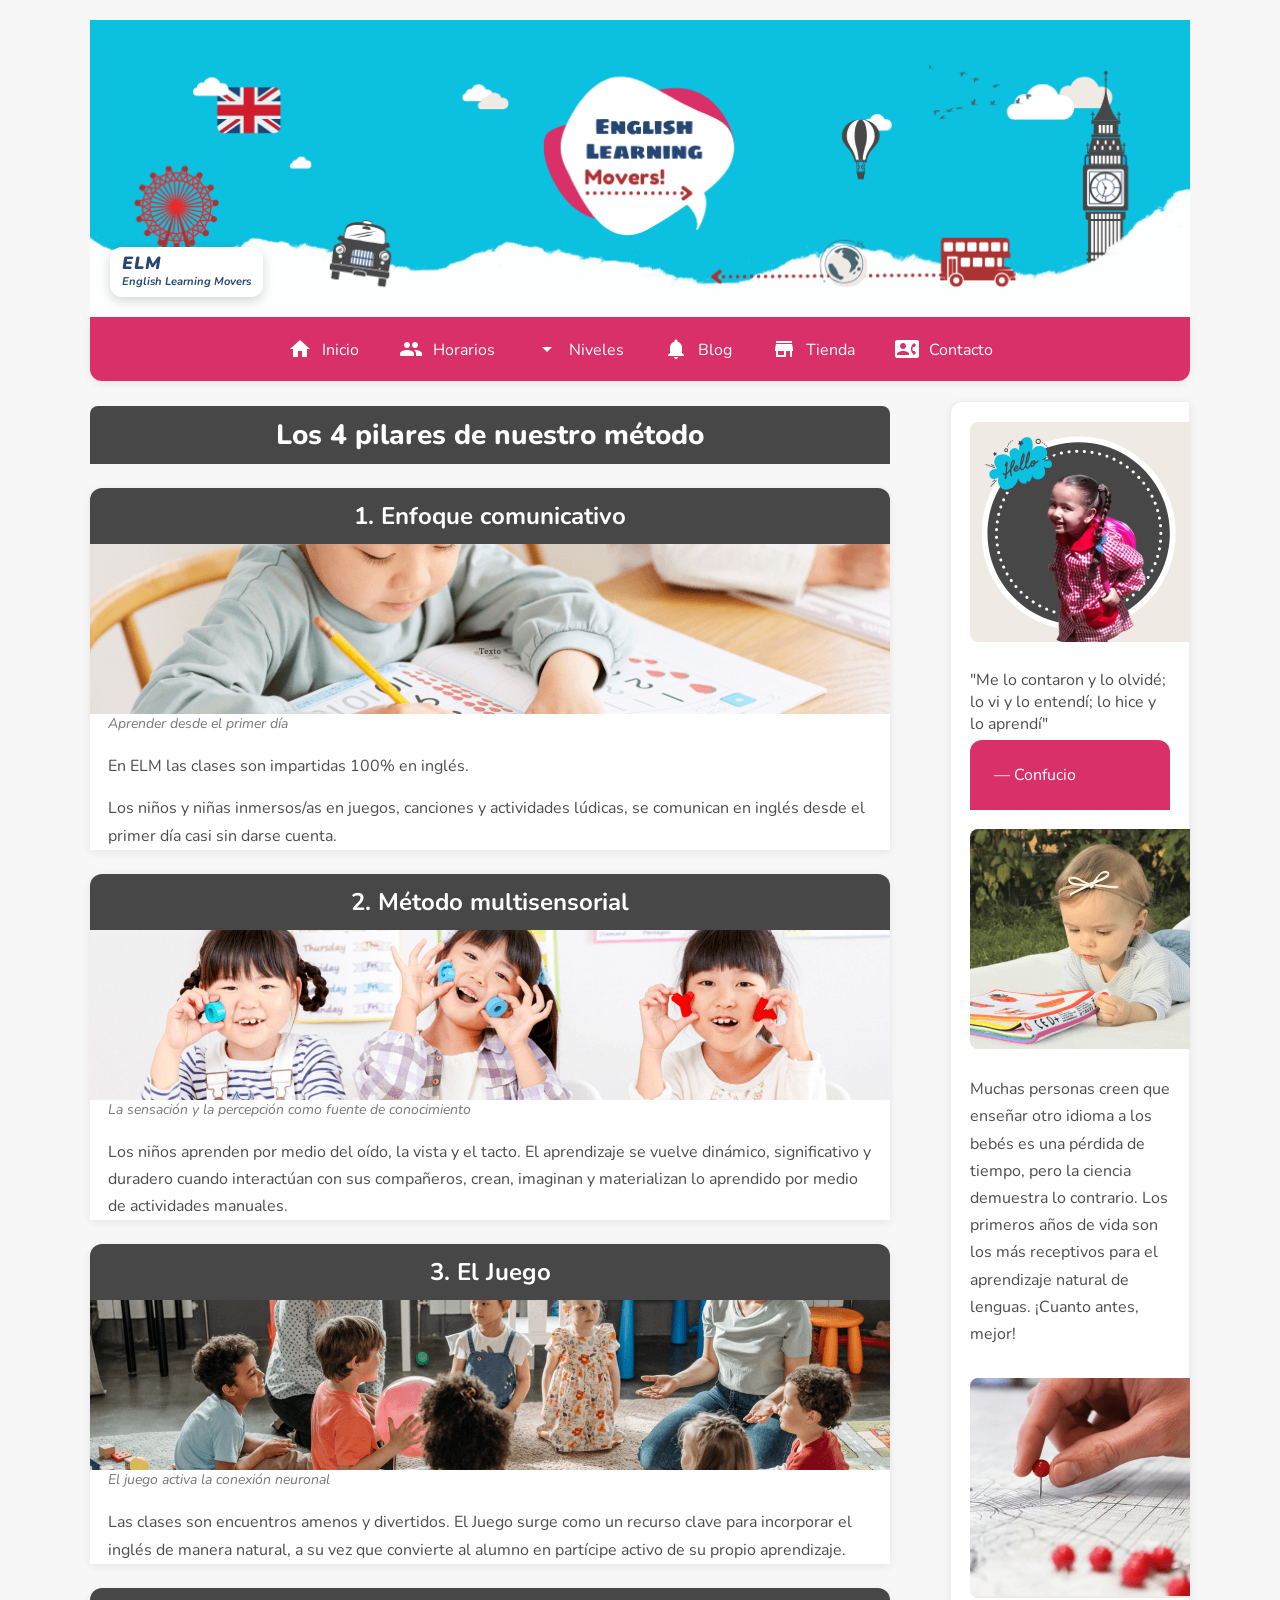
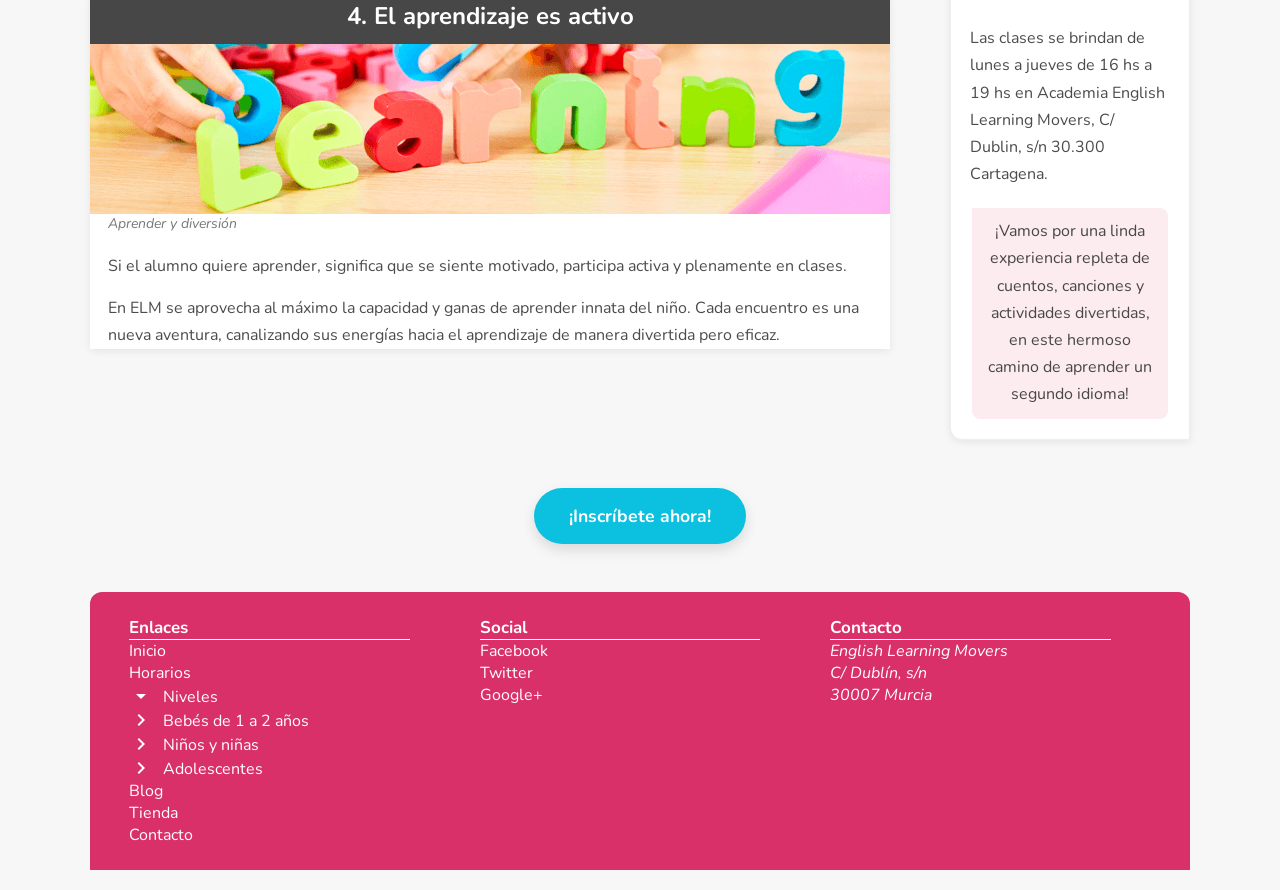
<file: index.html>
<!DOCTYPE html>
<html lang="es">

<head>
    <title>English Learning Movers</title>
    <meta name="viewport"
        content="width=device-width, user-scalable=no, initial-scale=1.0, maximum-scale=1.0, minimum-scale=1.0">
    <meta charset="UTF-8">
    <meta name="description" content="Academia de inglés ELM">
    <meta name="keywords"
        content="Academia de inglés Cartagena, inglés para bebés y niños, método natural de aprendizaje del inglés">
    <link rel="preconnect" href="https://fonts.googleapis.com">
    <link rel="preconnect" href="https://fonts.gstatic.com" crossorigin>
    <link href="https://fonts.googleapis.com/css2?family=Nunito:ital,wght@0,200..1000;1,200..1000&display=swap"
        rel="stylesheet">
    <link href="https://fonts.googleapis.com/icon?family=Material+Icons" rel="stylesheet">
    <link rel="stylesheet" type="text/css" href="styles/styles.css">
    <script src="script/script.js"></script>
</head>

<body>
    <div id="contenedor">
        <header>
            <figure class="banner">
                <img src="images/banner-inicio.png" alt="Banner de English Learning Movers">
                <figcaption class="superpuesto-esquina">
                    <a href="index.html" class="logo-elm">
                        <span class="logo-iniciales">ELM</span>
                        <span class="logo-nombre">English Learning Movers</span>
                    </a>
                </figcaption>
            </figure>

            <div class="menu_bar">
                <a href="#" class="bt-menu"><i class="material-icons">menu</i></a>
            </div>
            <nav>
                <ul>
                    <li><a href="index.html"><i class="material-icons">home</i>Inicio</a></li>
                    <li><a href="horarios.html"><i class="material-icons">group</i>Horarios</a></li>
                    <li class="submenu">
                        <span class="nivel-desplegable"><i class="material-icons">arrow_drop_down</i>Niveles</span>
                        <ul class="children">
                            <li><a href="bebes-de-1-2-anos.html"><i class="material-icons">navigate_next</i>Bebés</a>
                            </li>
                            <li><a href="ninos-ninas.html"><i class="material-icons">navigate_next</i>Niños</a></li>

                            <li><a href="adolescentes.html"><i class="material-icons">navigate_next</i>Adolescentes</a>
                            </li>
                        </ul>
                    </li>
                    <li><a href="blog.html"><i class="material-icons">notifications</i>Blog</a></li>
                    <li><a href="tienda.html"><i class="material-icons">store</i>Tienda</a></li>
                    <li><a href="contacto.html"><i class="material-icons">contact_phone</i>Contacto</a></li>
                </ul>
            </nav>
        </header>

        <main class="layout-flex">
            <div class="layout-columnas">
                <section>
                    <article>
                        <header>
                            <h1>Los 4 pilares de nuestro método</h1>

                        </header>
                    </article>

                    <article class="pillar-card">
                        <header>
                            <h2>1. Enfoque comunicativo</h2>
                        </header>
                        <figure>
                            <img src="images/enfoque-comunicativo.png"
                                alt="Niños aprendiendo inglés mediante actividades comunicativas">
                            <figcaption>
                                Aprender desde el primer día
                            </figcaption>
                        </figure>
                        <p>En ELM las clases son impartidas 100% en inglés.
                        </p>
                        <p>Los niños y niñas inmersos/as en juegos, canciones y actividades lúdicas, se comunican en
                            inglés
                            desde el primer día casi sin darse cuenta.</p>
                    </article>
                    <article class="pillar-card">
                        <header>
                            <h2>2. Método multisensorial</h2>
                        </header>
                        <figure>
                            <img src="images/aprendizaje-multisensorial.png"
                                alt="Niños aprendiendo mediante la experiencia y el juego">
                            <figcaption>
                                La sensación y la percepción como fuente de conocimiento
                            </figcaption>
                        </figure>
                        <p>Los niños aprenden por medio del oído, la vista y el tacto. El aprendizaje se vuelve
                            dinámico,
                            significativo y duradero cuando interactúan con sus compañeros, crean, imaginan y
                            materializan
                            lo
                            aprendido por medio de actividades manuales.</p>

                    </article>
                    <article class="pillar-card">
                        <header>
                            <h2>3. El Juego</h2>
                        </header>
                        <figure>
                            <img src="images/juego-en-el-aprendizaje.png"
                                alt="Niños aprendiendo inglés mediante el juego simbólico">
                            <figcaption>
                                El juego activa la conexión neuronal
                            </figcaption>
                        </figure>
                        <p>Las clases son encuentros amenos y divertidos. El Juego surge como un recurso clave para
                            incorporar
                            el inglés de manera natural, a su vez que convierte al alumno en partícipe activo de su
                            propio
                            aprendizaje.</p>

                    </article>
                    <article class="pillar-card">
                        <header>
                            <h2>4. El aprendizaje es activo</h2>
                        </header>
                        <figure>
                            <img src="images/aprendizaje-activo.png">
                            <figcaption>

                                Aprender y diversión
                            </figcaption>
                        </figure>
                        <p> Si el alumno quiere aprender, significa que se siente motivado, participa activa y
                            plenamente en
                            clases.</p>
                        <p> En ELM se aprovecha al máximo la capacidad y ganas de aprender innata del niño. Cada
                            encuentro
                            es
                            una nueva aventura, canalizando sus energías hacia el aprendizaje de manera divertida pero
                            eficaz.
                        </p>


                    </article>
                </section>

                <aside>
                    <figure>
                        <img src="images/nena-aside.png">
                    </figure>
                    <blockquote>
                        "Me lo contaron y lo olvidé; lo vi y lo entendí; lo hice y lo aprendí"<footer>— Confucio
                        </footer>
                    </blockquote>


                    <figure>
                        <img src="images/bebe-aside.png">
                    </figure>
                    <div>
                        <p class="asideizquierda">
                            Muchas personas creen que enseñar otro idioma a los bebés es una pérdida de tiempo, pero la
                            ciencia
                            demuestra lo contrario. Los primeros años de vida son los más receptivos para el aprendizaje
                            natural
                            de
                            lenguas. ¡Cuanto antes, mejor!
                        </p>
                    </div>
                    <figure>
                        <img src="images/ubicacion-academia-cartagena.png">
                    </figure>
                    <p> Las clases se brindan de lunes a jueves de 16 hs a 19 hs en Academia English Learning Movers, C/
                        Dublin, s/n 30.300 Cartagena. </p>


                    <header>
                        <p> ¡Vamos por una linda experiencia repleta de cuentos, canciones y actividades divertidas, en
                            este
                            hermoso
                            camino de aprender un segundo idioma! </p>
                    </header>
                </aside>
            </div>
            <div class="cta-container">
                <a href="./contacto.html" class="boton-cta">¡Inscríbete ahora!</a>
            </div>

        </main>
        <footer>
            <div>
                <h2>Enlaces</h2>
                <ul>
                    <li><a href="index.html">Inicio</a></li>
                    <li><a href="horarios.html">Horarios</a></li>
                    <li class="submenu">
                        <span class="nivel-desplegable-footer"><i
                                class="material-icons">arrow_drop_down</i>Niveles</span>
                        <ul class="children">
                            <li><a href="bebes-de-1-2-anos.html"><i class="material-icons">navigate_next</i>Bebés de 1 a
                                    2 años</a></li>
                            <li><a href="ninos-ninas.html"><i class="material-icons">navigate_next</i>Niños y niñas</a>
                            </li>
                            <li><a href="adolescentes.html"><i class="material-icons">navigate_next</i>Adolescentes</a>
                            </li>
                        </ul>
                    </li>
                    <li><a href="blog.html">Blog</a></li>
                    <li><a href="tienda.html">Tienda</a></li>
                    <li><a href="contacto.html">Contacto</a></li>

                </ul>
            </div>
            <div>
                <h2>Social</h2>
                <ul>
                    <li><a href="#">Facebook</a></li>
                    <li><a href="#">Twitter</a></li>
                    <li><a href="#">Google+</a></li>
                </ul>
            </div>
            <div>
                <h2>Contacto</h2>
                <address>
                    English Learning Movers<br>
                    C/ Dublín, s/n<br>
                    30007 Murcia
                </address>
            </div>
        </footer>
    </div>
</body>

</html>
</file>
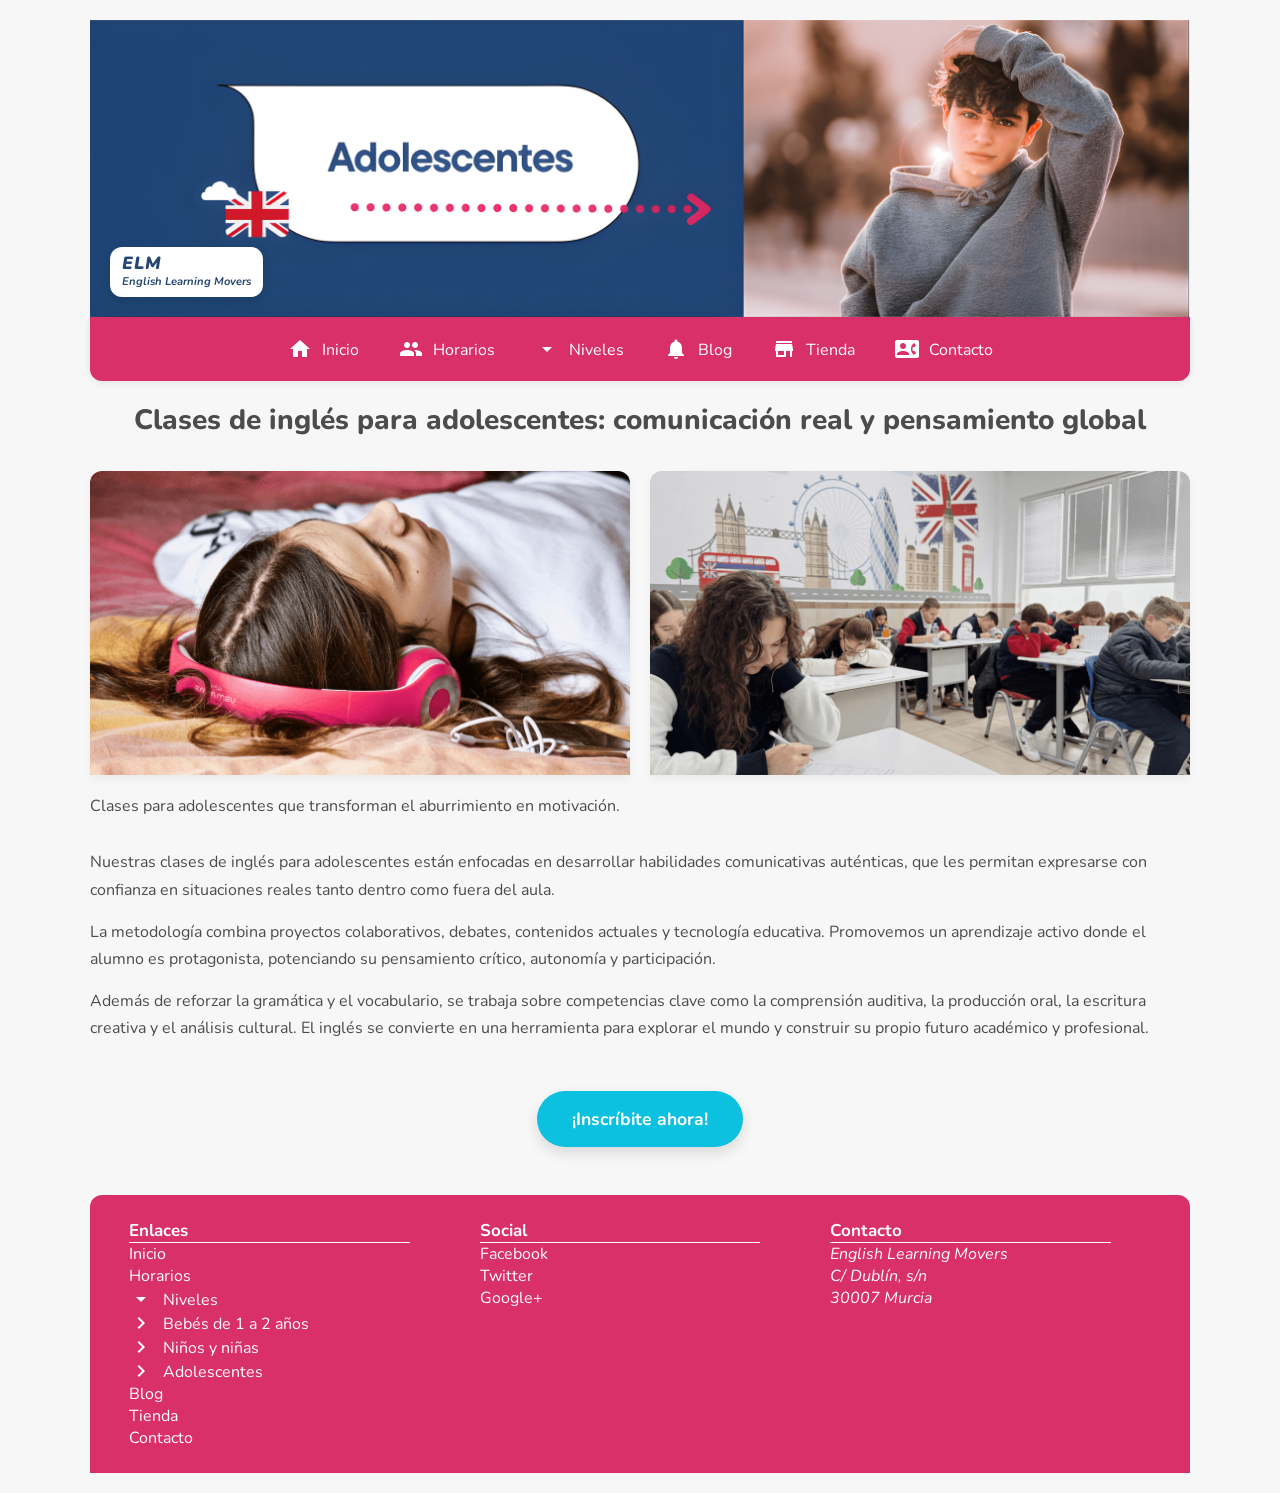
<file: adolescentes.html>
<!DOCTYPE html>
<html lang="es">

<head>
    <title>Inglés para adolescentes de 12 y 13 años</title>
    <meta name="viewport"
        content="width=device-width, user-scalable=no, initial-scale=1.0, maximum-scale=1.0, minimum-scale=1.0">
    <meta charset="UTF-8" />
    <meta name="viewport"
        content="width=device-width, user-scalable=no, initial-scale=1.0, maximum-scale=1.0, minimum-scale=1.0">
    <meta name="description" content="Clases de inglés para adolescentes de 12 y 13 años">
    <meta name="keywords"
        content="método para aprender inglés para adolescentes, método revolucionario, natural y divertido">

    <link rel="preconnect" href="https://fonts.googleapis.com">
    <link rel="preconnect" href="https://fonts.gstatic.com" crossorigin>
    <link href="https://fonts.googleapis.com/css2?family=Nunito:ital,wght@0,200..1000;1,200..1000&display=swap"
        rel="stylesheet">
    <link href="https://fonts.googleapis.com/icon?family=Material+Icons" rel="stylesheet">
    <link rel="stylesheet" type="text/css" href="styles/styles.css">
    <script src="script/script.js"></script>
</head>

<body>
    <div id="contenedor">
        <!--div id=contenedor. Caja para encerrar todo el cuerpo de la pagina y que quede centrado en la pantalla del navegador. Hay que cerrarlo antes de cerrar la etiqueta body-->
        <header>
            <figure class="banner">
                <img src="images/banner-adolescentes.svg">
                <figcaption class="superpuesto-esquina">
                    <a href="index.html" class="logo-elm">
                        <span class="logo-iniciales">ELM</span>
                        <span class="logo-nombre">English Learning Movers</span>
                    </a>
                </figcaption>
            </figure>
            <div class="menu_bar">
                <a href="#" class="bt-menu"><i class="material-icons">menu</i></a>
            </div>
            <nav>
                <ul>
                    <li><a href="index.html"><i class="material-icons">home</i>Inicio</a></li>
                    <li><a href="horarios.html"><i class="material-icons">group</i>Horarios</a></li>
                    <li class="submenu">
                        <a href="niveles.html"><i class="material-icons">arrow_drop_down</i>Niveles</a>
                        <ul class="children">
                            <li><a href="bebes-de-1-2-anos.html"><i class="material-icons">navigate_next</i>Bebés de 1 a
                                    2 años </a></li>
                            <li><a href="ninos-ninas.html"><i class="material-icons">navigate_next</i>Niños y niñas </a>
                            </li>
                            <li><a href="adolescentes.html"><i class="material-icons">navigate_next</i>Adolescentes </a>
                            </li>
                        </ul>
                    </li>
                    <li><a href="blog.html"><i class="material-icons">notifications</i>Blog</a></li>
                    <li><a href="tienda.html"><i class="material-icons">store</i>Tienda</a></li>
                    <li><a href="contacto.html"><i class="material-icons">contact_phone</i>Contacto</a></li>
                </ul>
            </nav>
        </header>
        <main>
            <section class="descripcion">
                <h1>Clases de inglés para adolescentes: comunicación real y pensamiento global</h1>

                <div class="galeria">
                    <img src="images/pagina-adolescentes/adolescente1.png"
                        alt="niña estudiando en academia English Learning Movers">
                    <img src="images/pagina-adolescentes/adolescente 2.png"
                        alt="niños divertidos en academia English Learning Movers">
                    <figcaption>Clases para adolescentes que transforman el aburrimiento en motivación.</figcaption>
                    </figure>
                </div>

                <p>
                    Nuestras clases de inglés para adolescentes están enfocadas en desarrollar habilidades
                    comunicativas
                    auténticas, que les permitan expresarse con confianza en situaciones reales tanto dentro como
                    fuera del
                    aula.
                </p>
                <p>
                    La metodología combina proyectos colaborativos, debates, contenidos actuales y tecnología
                    educativa.
                    Promovemos un aprendizaje activo donde el alumno es protagonista, potenciando su pensamiento
                    crítico,
                    autonomía y participación.
                </p>
                <p>
                    Además de reforzar la gramática y el vocabulario, se trabaja sobre competencias clave como la
                    comprensión auditiva, la producción oral, la escritura creativa y el análisis cultural. El
                    inglés se
                    convierte en una herramienta para explorar el mundo y construir su propio futuro académico y
                    profesional.
                </p>
            </section>
            <div class="cta-container">
                <a href="./contacto.html" class="boton-cta">¡Inscríbite ahora!</a>
            </div>
        </main>


        <footer>
            <div>
                <h2>Enlaces</h2>
                <ul>
                    <li><a href="index.html">Inicio</a></li>
                    <li><a href="horarios.html">Horarios</a></li>
                    <li class="submenu">
                        <span class="nivel-desplegable-footer"><i
                                class="material-icons">arrow_drop_down</i>Niveles</span>
                        <ul class="children">
                            <li><a href="bebes-de-1-2-anos.html"><i class="material-icons">navigate_next</i>Bebés de 1 a
                                    2 años</a></li>
                            <li><a href="ninos-ninas.html"><i class="material-icons">navigate_next</i>Niños y niñas</a>
                            </li>
                            <li><a href="adolescentes.html"><i class="material-icons">navigate_next</i>Adolescentes</a>
                            </li>
                        </ul>
                    </li>
                    <li><a href="blog.html">Blog</a></li>
                    <li><a href="tienda.html">Tienda</a></li>
                    <li><a href="contacto.html">Contacto</a></li>
                </ul>
            </div>
            <div>
                <h2>Social</h2>
                <ul>
                    <li><a href="#">Facebook</a></li>
                    <li><a href="#">Twitter</a></li>
                    <li><a href="#">Google+</a></li>
                </ul>
            </div>
            <div>
                <h2>Contacto</h2>
                <address>
                    English Learning Movers<br>
                    C/ Dublín, s/n<br>
                    30007 Murcia
                </address>
            </div>
        </footer>
    </div>
</body>

</html>
</file>
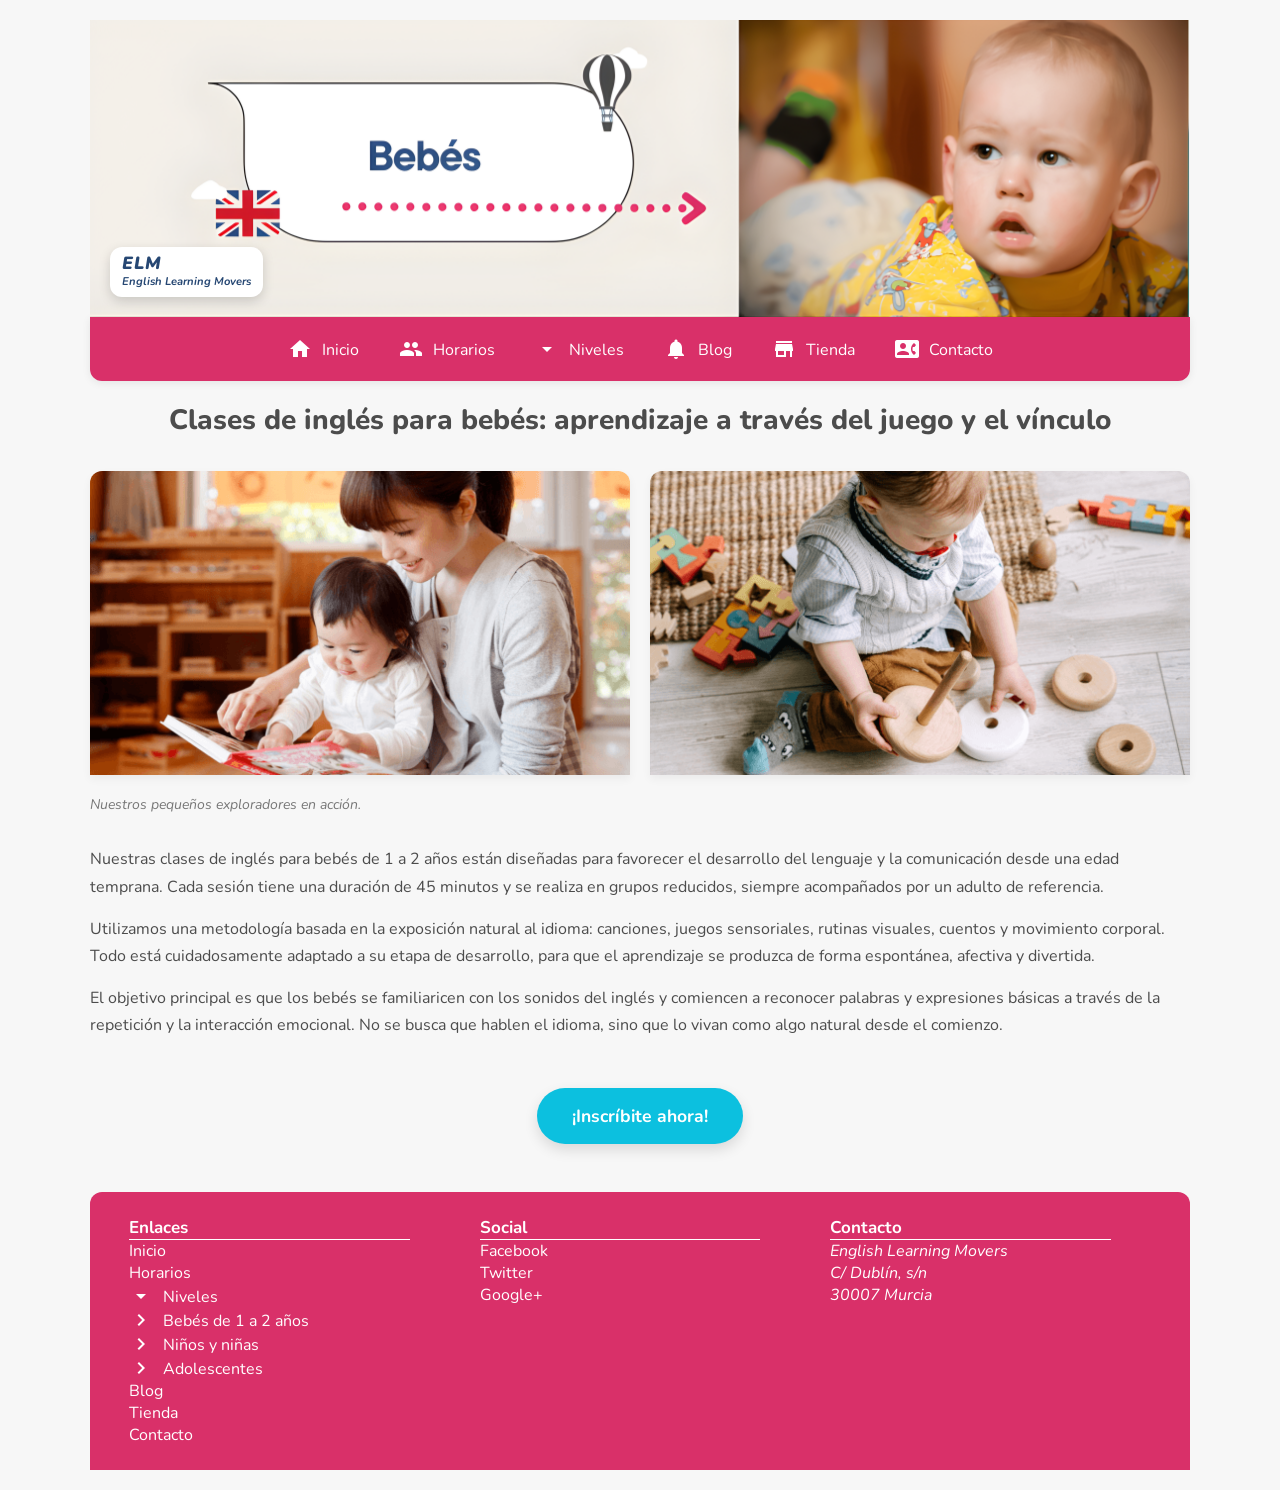
<file: bebes-de-1-2-anos.html>
<!DOCTYPE html>
<html lang="es">

<head>
    <title>Inglés para bebés de 1 a 2 años</title>
    <meta name="viewport"
        content="width=device-width, user-scalable=no, initial-scale=1.0, maximum-scale=1.0, minimum-scale=1.0">
    <meta charset="UTF-8" />
    <meta name="description" content="Bebés de 1 a 2 años">
    <meta name="keywords"
        content="método para aprender inglés para bebés, método natural para aprender inglés, inglés fácil para bebés, inglés divertido">
    <link rel="preconnect" href="https://fonts.googleapis.com">
    <link rel="preconnect" href="https://fonts.gstatic.com" crossorigin>
    <link href="https://fonts.googleapis.com/css2?family=Nunito:ital,wght@0,200..1000;1,200..1000&display=swap"
        rel="stylesheet">
    <link href="https://fonts.googleapis.com/icon?family=Material+Icons" rel="stylesheet">
    <link rel="stylesheet" type="text/css" href="styles/styles.css">
    <script src="script/script.js"></script>

</head>

<body>
    <div id="contenedor">
        <!--div id=contenedor. Caja para encerrar todo el cuerpo de la pagina y que quede centrado en la pantalla del navegador. Hay que cerrarlo antes de cerrar la etiqueta body-->
        <header>
            <figure class="banner">
                <img src="images/banner-bebe.svg">
                <figcaption class="superpuesto-esquina">
                    <a href="index.html" class="logo-elm">
                        <span class="logo-iniciales">ELM</span>
                        <span class="logo-nombre">English Learning Movers</span>
                    </a>
                </figcaption>
            </figure>
            <div class="menu_bar">
                <a href="#" class="bt-menu"><i class="material-icons">menu</i></a>
            </div>
            <nav>
                <ul>
                    <li><a href="index.html"><i class="material-icons">home</i>Inicio</a></li>
                    <li><a href="horarios.html"><i class="material-icons">group</i>Horarios</a></li>
                    <li class="submenu">
                        <span class="nivel-desplegable"><i class="material-icons">arrow_drop_down</i>Niveles</span>
                        <ul class="children">
                            <li><a href="bebes-de-1-2-anos.html"><i class="material-icons">navigate_next</i>Bebés</a>
                            </li>
                            <li><a href="ninos-ninas.html"><i class="material-icons">navigate_next</i>Niños</a></li>
                            <li><a href="adolescentes.html"><i class="material-icons">navigate_next</i>Adolescentes</a>
                            </li>
                        </ul>
                    </li>
                    <li><a href="blog.html"><i class="material-icons">notifications</i>Blog</a></li>
                    <li><a href="tienda.html"><i class="material-icons">store</i>Tienda</a></li>
                    <li><a href="contacto.html"><i class="material-icons">contact_phone</i>Contacto</a></li>
                </ul>
            </nav>
        </header>
        <main>
            <section class="descripcion">
                <h1>Clases de inglés para bebés: aprendizaje a través del juego y el vínculo</h1>
                <figure class="galeria">
                    <img src="images/pagina-bebes/bebe-libro-madre.png" alt="Bebé mirando un libro con su mamá">
                    <img src="images/pagina-bebes/bebe-jugando.png" alt="Bebé jugando en una clase de inglés">
                    <figcaption>Nuestros pequeños exploradores en acción.</figcaption>
                </figure>
                <p>
                    Nuestras clases de inglés para bebés de 1 a 2 años están diseñadas para favorecer el desarrollo del
                    lenguaje y la comunicación desde una edad temprana. Cada sesión tiene una duración de 45 minutos y
                    se
                    realiza en grupos reducidos, siempre acompañados por un adulto de referencia.
                </p>
                <p>
                    Utilizamos una metodología basada en la exposición natural al idioma: canciones, juegos sensoriales,
                    rutinas visuales, cuentos y movimiento corporal. Todo está cuidadosamente adaptado a su etapa de
                    desarrollo, para que el aprendizaje se produzca de forma espontánea, afectiva y divertida.
                </p>
                <p>
                    El objetivo principal es que los bebés se familiaricen con los sonidos del inglés y comiencen a
                    reconocer palabras y expresiones básicas a través de la repetición y la interacción emocional. No se
                    busca que hablen el idioma, sino que lo vivan como algo natural desde el comienzo.
                </p>
            </section>
            <div class="cta-container">
                <a href="./contacto.html" class="boton-cta">¡Inscríbite ahora!</a>
            </div>
        </main>
        <footer>
            <div>
                <h2>Enlaces</h2>
                <ul>
                    <li><a href="index.html">Inicio</a></li>
                    <li><a href="horarios.html">Horarios</a></li>
                    <li class="submenu">
                        <span class="nivel-desplegable-footer"><i
                                class="material-icons">arrow_drop_down</i>Niveles</span>
                        <ul class="children">
                            <li><a href="bebes-de-1-2-anos.html"><i class="material-icons">navigate_next</i>Bebés de 1 a
                                    2 años</a></li>
                            <li><a href="ninos-ninas.html"><i class="material-icons">navigate_next</i>Niños y niñas</a>
                            </li>
                            <li><a href="adolescentes.html"><i class="material-icons">navigate_next</i>Adolescentes</a>
                            </li>
                        </ul>
                    </li>
                    <li><a href="blog.html">Blog</a></li>
                    <li><a href="tienda.html">Tienda</a></li>
                    <li><a href="contacto.html">Contacto</a></li>
                </ul>
            </div>
            <div>
                <h2>Social</h2>
                <ul>
                    <li><a href="#">Facebook</a></li>
                    <li><a href="#">Twitter</a></li>
                    <li><a href="#">Google+</a></li>
                </ul>
            </div>
            <div>
                <h2>Contacto</h2>
                <address>
                    English Learning Movers<br>
                    C/ Dublín, s/n<br>
                    30007 Murcia
                </address>
            </div>
        </footer>
    </div>
</body>

</html>
</file>
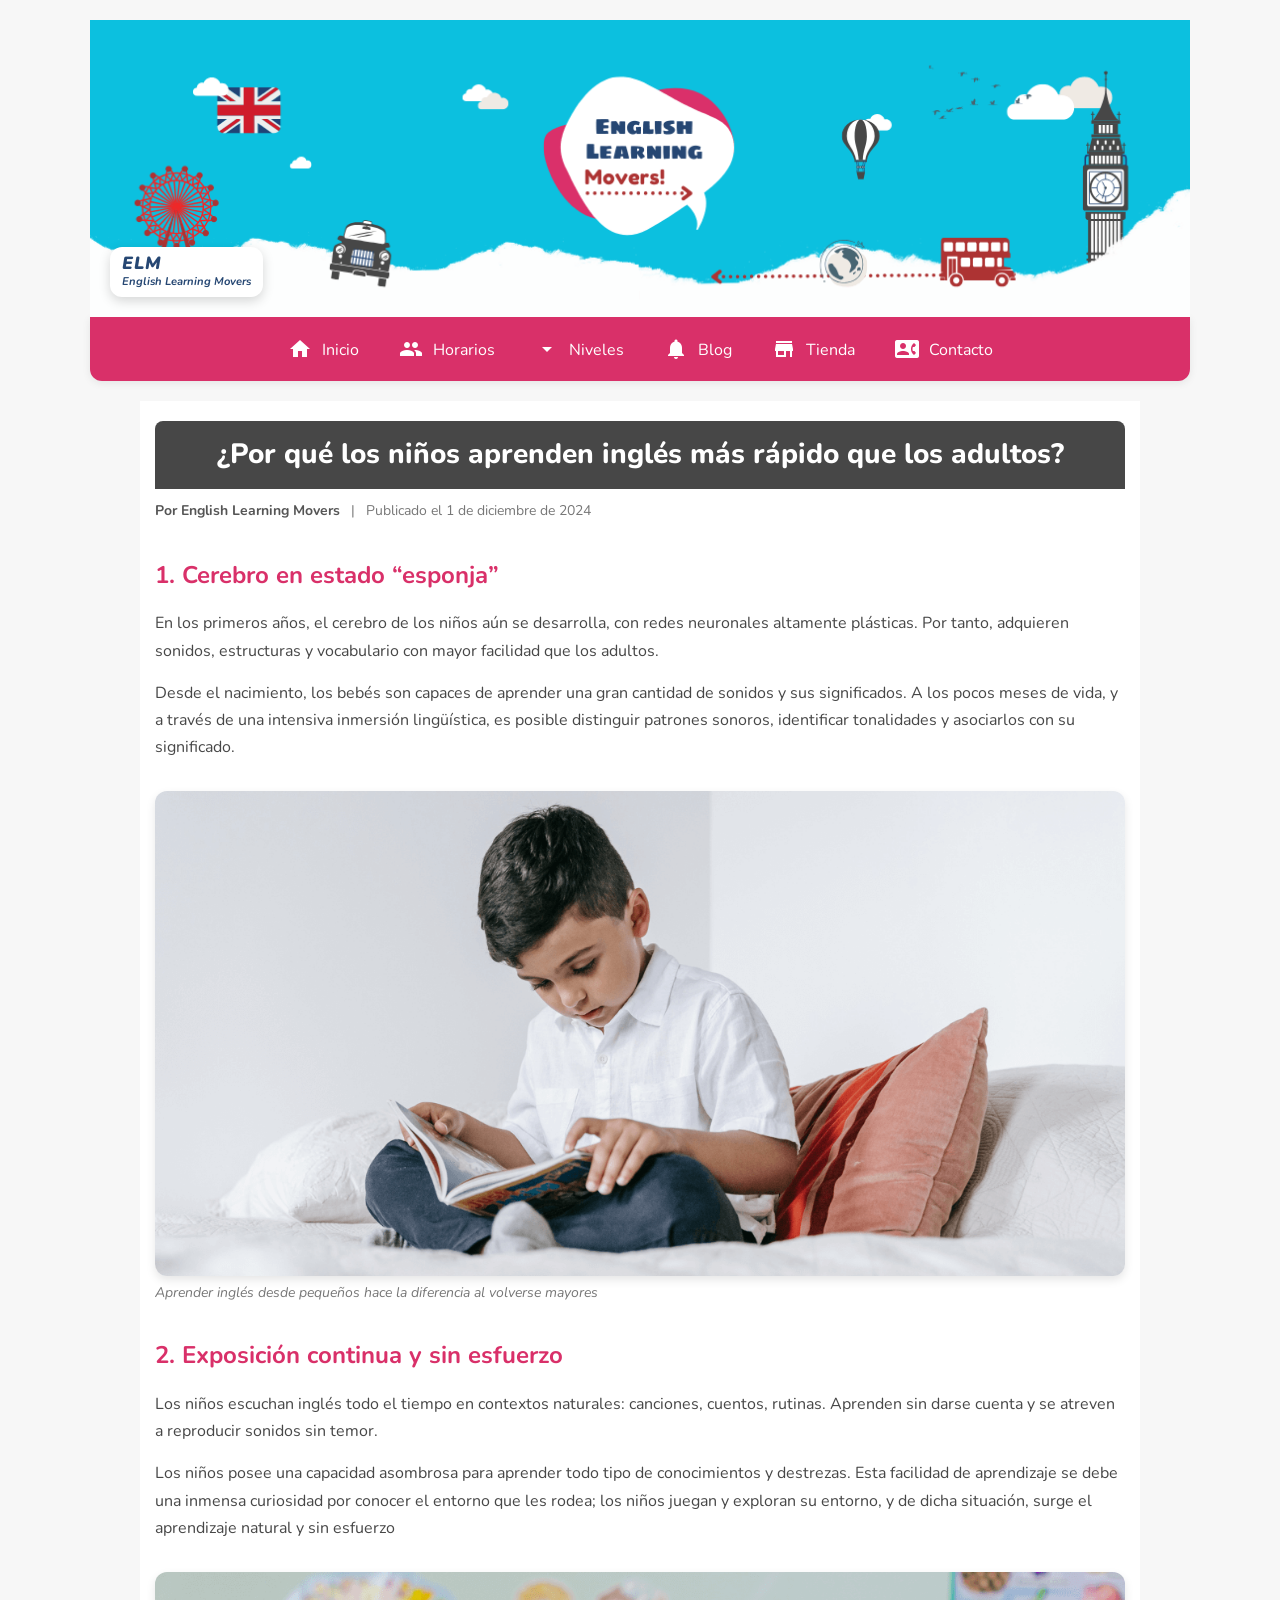
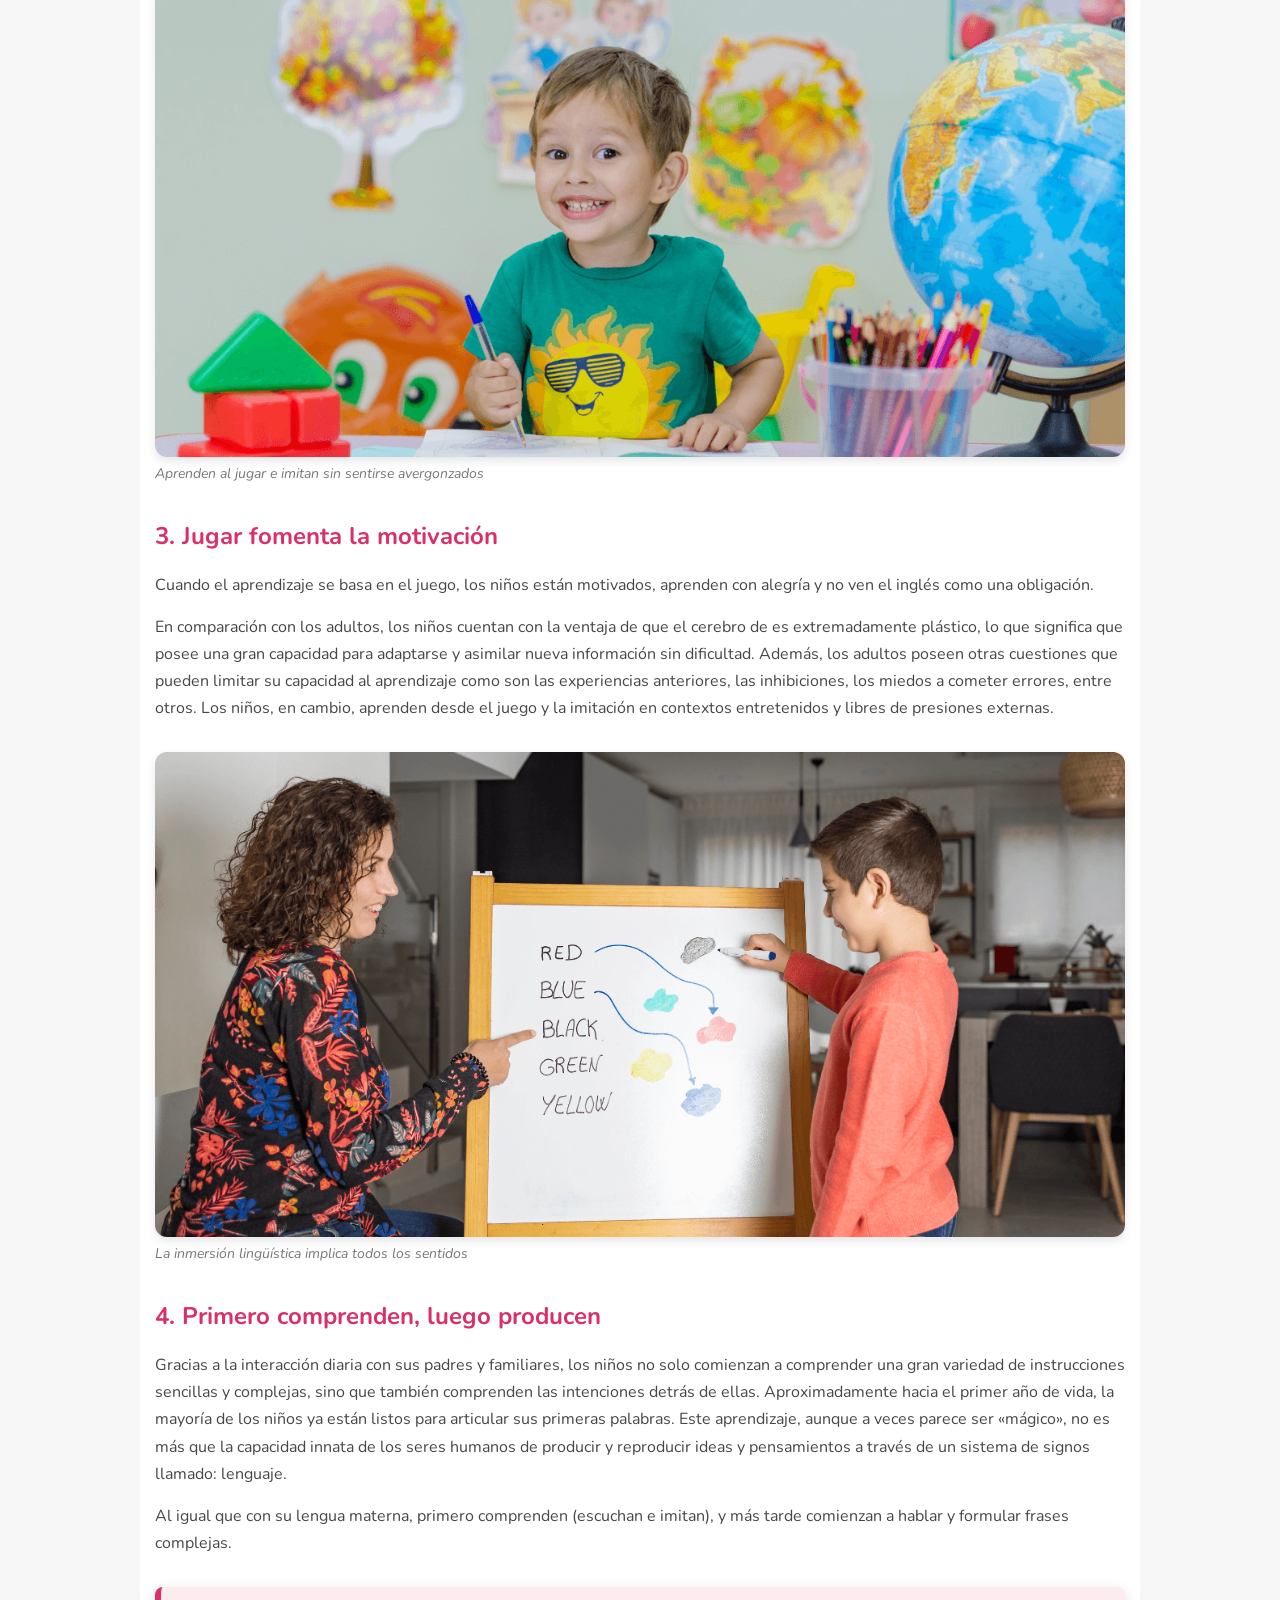
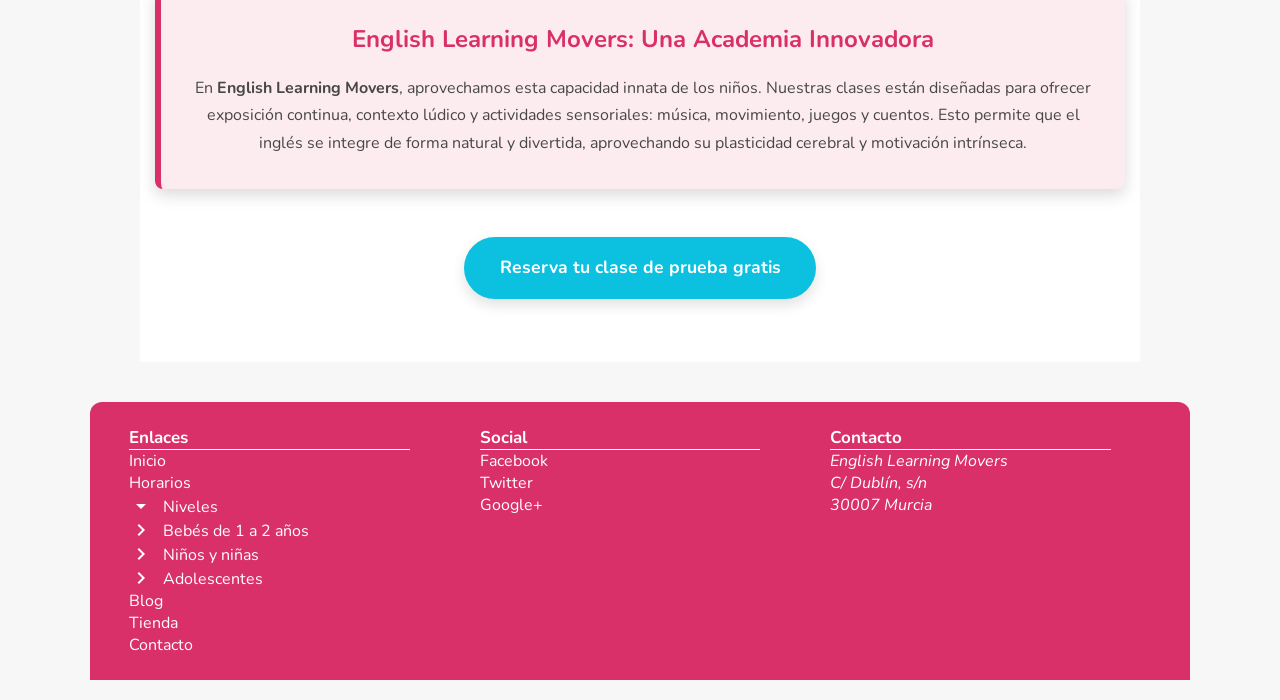
<file: blog.html>
<!DOCTYPE html>
<html lang="es">

<head>
    <title>English Learning Movers</title>
    <meta name="viewport"
        content="width=device-width, user-scalable=no, initial-scale=1.0, maximum-scale=1.0, minimum-scale=1.0">
    <meta charset="UTF-8">
    <meta name="description" content="Tienda de la Academia de inglés ELM">
    <meta name="keywords"
        content="Academia de inglés Cartagena, inglés para bebés y niños, método natural de aprendizaje del inglés">
    <link rel="preconnect" href="https://fonts.googleapis.com">
    <link rel="preconnect" href="https://fonts.gstatic.com" crossorigin>
    <link href="https://fonts.googleapis.com/css2?family=Nunito:ital,wght@0,200..1000;1,200..1000&display=swap"
        rel="stylesheet">
    <link href="https://fonts.googleapis.com/icon?family=Material+Icons" rel="stylesheet">
    <link rel="stylesheet" type="text/css" href="styles/styles.css">
    <script src="script/script.js"></script>
</head>

<body>
    <div id="contenedor">
        <header>
            <figure class="banner">
                <img src="images/banner-inicio.png" alt="Banner de English Learning Movers">
                <figcaption class="superpuesto-esquina">
                    <a href="index.html" class="logo-elm">
                        <span class="logo-iniciales">ELM</span>
                        <span class="logo-nombre">English Learning Movers</span>
                    </a>
                </figcaption>
            </figure>

            <div class="menu_bar">
                <a href="#" class="bt-menu"><i class="material-icons">menu</i></a>
            </div>
            <nav>
                <ul>
                    <li><a href="index.html"><i class="material-icons">home</i>Inicio</a></li>
                    <li><a href="horarios.html"><i class="material-icons">group</i>Horarios</a></li>
                    <li class="submenu">
                        <span class="nivel-desplegable"><i class="material-icons">arrow_drop_down</i>Niveles</span>
                        <ul class="children">
                            <li><a href="bebes-de-1-2-anos.html"><i class="material-icons">navigate_next</i>Bebés</a>
                            </li>
                            <li><a href="ninos-ninas.html"><i class="material-icons">navigate_next</i>Niños</a></li>
                            <li><a href="adolescentes.html"><i class="material-icons">navigate_next</i>Adolescentes</a>
                            </li>
                        </ul>
                    </li>
                    <li><a href="blog.html"><i class="material-icons">notifications</i>Blog</a></li>
                    <li><a href="tienda.html"><i class="material-icons">store</i>Tienda</a></li>
                    <li><a href="contacto.html"><i class="material-icons">contact_phone</i>Contacto</a></li>
                </ul>
            </nav>
        </header>
        <main class="post">
            <article>
                <header>
                    <h1>¿Por qué los niños aprenden inglés más rápido que los adultos?</h1>
                    <div class="meta-info"> <!-- Un contenedor para toda la metadata -->
                        <span class="autor">Por English Learning Movers</span>
                        <span class="separador">|</span>
                        <span class="fecha">
                            Publicado el <time datetime="2024-12-01">1 de diciembre de 2024</time>
                        </span>
                    </div>
                </header>

                <section>
                    <h2>1. Cerebro en estado “esponja”</h2>
                    <p>En los primeros años, el cerebro de los niños aún se desarrolla, con redes neuronales altamente
                        plásticas. Por tanto, adquieren sonidos, estructuras y vocabulario con mayor facilidad que los
                        adultos.</p>
                    <p>Desde el nacimiento, los bebés son capaces de aprender una gran cantidad de sonidos y sus
                        significados. A los pocos meses de vida, y a través de una intensiva inmersión lingüística, es
                        posible distinguir patrones sonoros, identificar tonalidades y asociarlos con su significado.
                    </p>
                    <figure>
                        <img src="images/pagina-blog/nino-lee-ingles.png" alt="Niños aprendiendo inglés">
                        <figcaption>Aprender inglés desde pequeños hace la diferencia al volverse mayores</figcaption>
                    </figure>
                </section>

                <section>
                    <h2>2. Exposición continua y sin esfuerzo</h2>
                    <p>Los niños escuchan inglés todo el tiempo en contextos naturales: canciones, cuentos, rutinas.
                        Aprenden sin darse cuenta y se atreven a reproducir sonidos sin temor.</p>
                    <p>Los niños posee una capacidad asombrosa para aprender todo tipo de conocimientos y destrezas.
                        Esta facilidad de aprendizaje se debe una inmensa curiosidad por conocer el entorno que les
                        rodea; los niños juegan y exploran su entorno, y de dicha situación, surge el aprendizaje
                        natural y sin esfuerzo</p>
                    <figure>
                        <img src="images/pagina-blog/clase-divertida-ingles-desde-1-ano.png"
                            alt=" Niños jugando y aprendiendo">
                        <figcaption>Aprenden al jugar e imitan sin sentirse avergonzados </figcaption>
                    </figure>
                </section>

                <section>
                    <h2>3. Jugar fomenta la motivación</h2>
                    <p>Cuando el aprendizaje se basa en el juego, los niños están motivados, aprenden con alegría y no
                        ven el inglés como una obligación.</p>
                    <p>En comparación con los adultos, los niños cuentan con la ventaja de que el cerebro de es
                        extremadamente plástico, lo que significa que posee una gran capacidad para adaptarse y asimilar
                        nueva información sin dificultad. Además, los adultos poseen otras cuestiones que pueden limitar
                        su capacidad al aprendizaje como son las experiencias anteriores, las inhibiciones, los miedos a
                        cometer errores, entre otros. Los niños, en cambio, aprenden desde el juego y la imitación en
                        contextos entretenidos y libres de presiones externas.</p>

                </section>

                <figure>
                    <img src="images/pagina-blog/nino-escucha-ingles-aprende.png" alt="Niño escucha y aprende">
                    <figcaption>La inmersión lingüística implica todos los sentidos</figcaption>
                </figure>

                <section>
                    <h2>4. Primero comprenden, luego producen</h2>

                    <p>Gracias a la interacción diaria con sus padres y familiares, los niños no solo comienzan a
                        comprender una gran variedad de instrucciones sencillas y complejas, sino que también comprenden
                        las intenciones detrás de ellas. Aproximadamente hacia el primer año de vida, la mayoría de los
                        niños ya están listos para articular sus primeras palabras. Este aprendizaje, aunque a veces
                        parece ser «mágico», no es más que la capacidad innata de los seres humanos de producir y
                        reproducir ideas y pensamientos a través de un sistema de signos llamado: lenguaje.</p>
                    <p>Al igual que con su lengua materna, primero comprenden (escuchan e imitan), y más tarde comienzan
                        a hablar y formular frases complejas.</p>
                </section>

                <section class="conclusion-post">
                    <h2>English Learning Movers: Una Academia Innovadora </h2>
                    <p>En <strong>English Learning Movers</strong>, aprovechamos esta capacidad innata de los niños.
                        Nuestras clases están diseñadas para ofrecer exposición continua, contexto lúdico y actividades
                        sensoriales: música, movimiento, juegos y cuentos. Esto permite que el inglés se integre de
                        forma natural y divertida, aprovechando su plasticidad cerebral y motivación intrínseca.</p>
                </section>

                <div class="cta-container">
                    <a href="contacto.html" class="boton-cta">Reserva tu clase de prueba gratis</a>
                </div>
            </article>
        </main>
        <footer>
            <div>
                <h2>Enlaces</h2>
                <ul>
                    <li><a href="index.html">Inicio</a></li>
                    <li><a href="horarios.html">Horarios</a></li>
                    <li class="submenu">
                        <span class="nivel-desplegable-footer"><i
                                class="material-icons">arrow_drop_down</i>Niveles</span>
                        <ul class="children">
                            <li><a href="bebes-de-1-2-anos.html"><i class="material-icons">navigate_next</i>Bebés de 1 a
                                    2 años</a></li>
                            <li><a href="ninos-ninas.html"><i class="material-icons">navigate_next</i>Niños y niñas</a>
                            </li>
                            <li><a href="adolescentes.html"><i class="material-icons">navigate_next</i>Adolescentes</a>
                            </li>
                        </ul>
                    </li>
                    <li><a href="blog.html">Blog</a></li>
                    <li><a href="tienda.html">Tienda</a></li>
                    <li><a href="contacto.html">Contacto</a></li>
                </ul>
            </div>
            <div>
                <h2>Social</h2>
                <ul>
                    <li><a href="#">Facebook</a></li>
                    <li><a href="#">Twitter</a></li>
                    <li><a href="#">Google+</a></li>
                </ul>
            </div>
            <div>
                <h2>Contacto</h2>
                <address>
                    English Learning Movers<br>
                    C/ Dublín, s/n<br>
                    30007 Murcia
                </address>
            </div>
        </footer>
    </div>
</body>

</html>
</file>
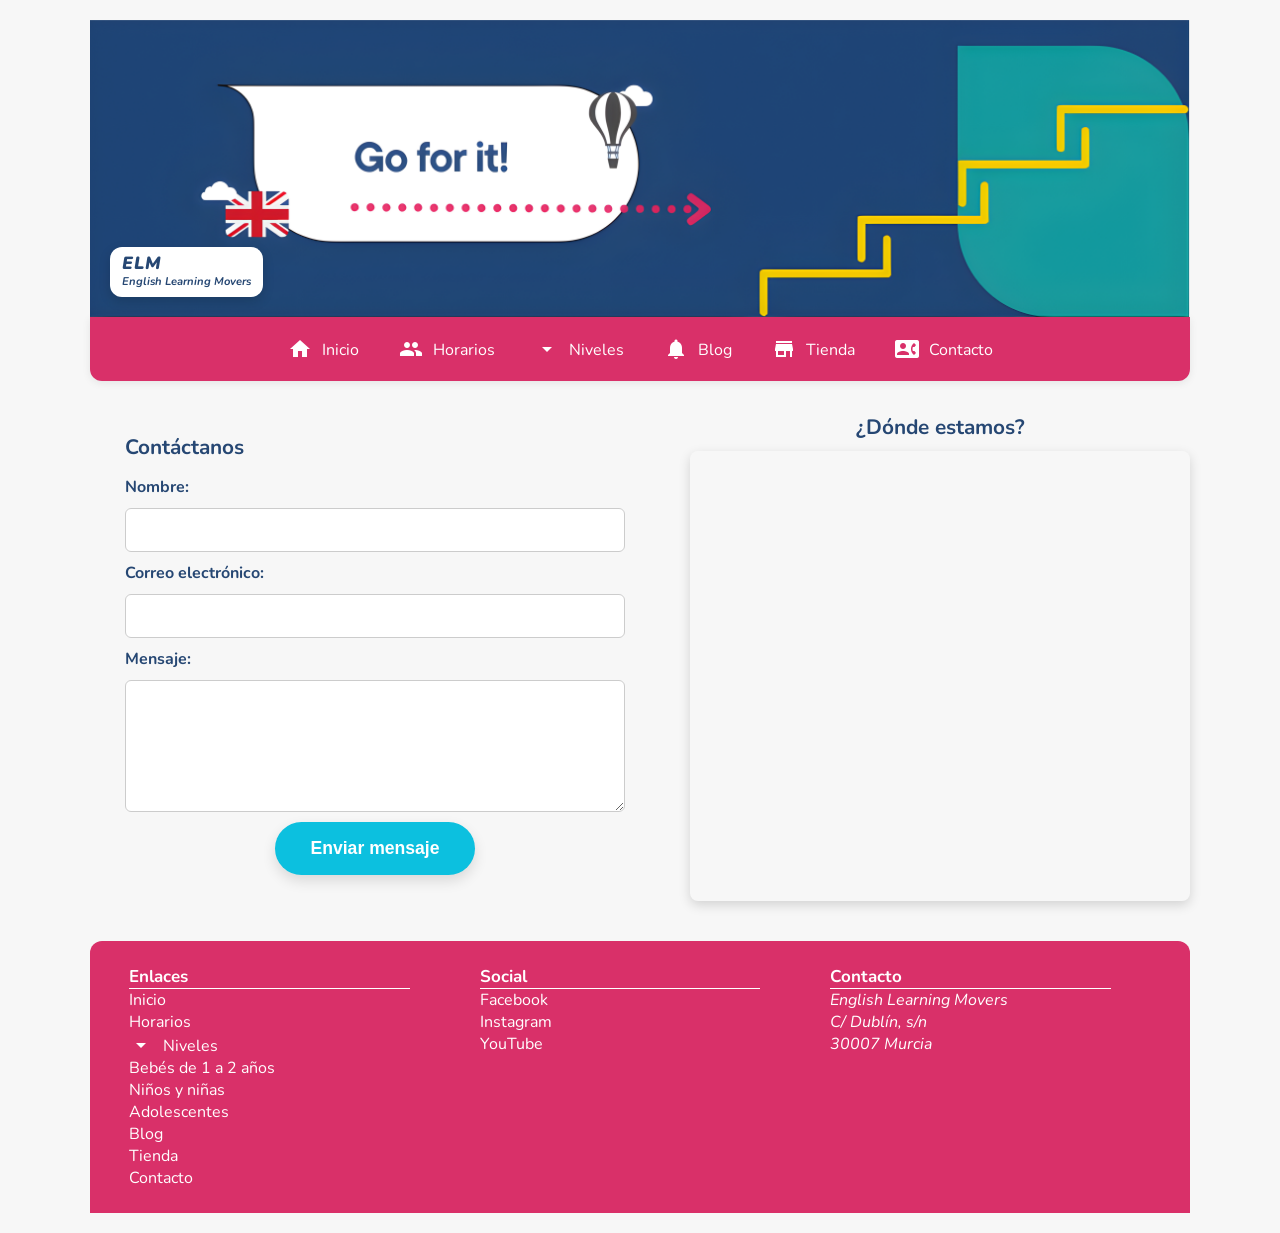
<file: contacto.html>
<!DOCTYPE html>
<html lang="es">

<head>
    <title>English Learning Movers</title>
    <meta name="viewport"
        content="width=device-width, user-scalable=no, initial-scale=1.0, maximum-scale=1.0, minimum-scale=1.0">
    <meta charset="UTF-8">
    <meta name="description" content="Contacto Academia de inglés ELM">
    <meta name="keywords"
        content="Academia de inglés Cartagena, inglés para bebés y niños, método natural de aprendizaje del inglés">
    <link rel="preconnect" href="https://fonts.googleapis.com">
    <link rel="preconnect" href="https://fonts.gstatic.com" crossorigin>
    <link href="https://fonts.googleapis.com/css2?family=Nunito:ital,wght@0,200..1000;1,200..1000&display=swap"
        rel="stylesheet">
    <link href="https://fonts.googleapis.com/icon?family=Material+Icons" rel="stylesheet">
    <link rel="stylesheet" type="text/css" href="styles/styles.css">
    <script src="script/script.js"></script>
</head>

<body>
    <div id="contenedor">
        <!--div id=contenedor. Caja para encerrar todo el cuerpo de la pagina y que quede centrado en la pantalla del navegador. Hay que cerrarlo antes de cerrar la etiqueta body-->
        <header>
            <figure class="banner">
                <img src="images/banner-contacto.svg" alt="Banner de English Learning Movers">
                <figcaption class="superpuesto-esquina">
                    <a href="index.html" class="logo-elm">
                        <span class="logo-iniciales">ELM</span>
                        <span class="logo-nombre">English Learning Movers</span>
                    </a>
                </figcaption>
            </figure>

            <div class="menu_bar">
                <a href="#" class="bt-menu"><i class="material-icons">menu</i></a>
            </div>
            <nav>
                <ul>
                    <li><a href="index.html"><i class="material-icons">home</i>Inicio</a></li>
                    <li><a href="horarios.html"><i class="material-icons">group</i>Horarios</a></li>
                    <li class="submenu">
                        <span class="nivel-desplegable"><i class="material-icons">arrow_drop_down</i>Niveles</span>
                        <ul class="children">
                            <li><a href="bebes-de-1-2-años.html"><i class="material-icons">navigate_next</i>Bebés</a>
                            </li>
                            <li><a href="ninos-ninas.html"><i class="material-icons">navigate_next</i>Niños</a></li>
                            <li><a href="adolescentes.html"><i class="material-icons">navigate_next</i>Adolescentes</a>
                            </li>
                        </ul>
                    </li>
                    <li><a href="blog.html"><i class="material-icons">notifications</i>Blog</a></li>
                    <li><a href="tienda.html"><i class="material-icons">store</i>Tienda</a></li>
                    <li><a href="contacto.html"><i class="material-icons">contact_phone</i>Contacto</a></li>
                </ul>
            </nav>
        </header>
        <main class="contacto-flex">
            <!-- FORMULARIO -->
            <div class="formulario-contacto">
                <h2>Contáctanos</h2>
                <form action="#" method="post">
                    <label for="nombre">Nombre:</label>
                    <input type="text" id="nombre" name="nombre" required>

                    <label for="email">Correo electrónico:</label>
                    <input type="email" id="email" name="email" required>

                    <label for="mensaje">Mensaje:</label>
                    <textarea id="mensaje" name="mensaje" rows="5" required></textarea>

                    <button type="submit" class="boton-cta">Enviar mensaje</button>
                </form>
            </div>

            <!-- MAPA -->
            <div class="ubicacion-mapa">
                <h2>¿Dónde estamos?</h2>
                <div class="mapa-contenedor">
                    <iframe
                        src="https://www.google.com/maps/embed?pb=!4v1755592952738!6m8!1m7!1s2OPlP4X9TbystBuORxa41g!2m2!1d37.62376606922314!2d-0.9587339990426667!3f315.09112376872093!4f-14.080381678909035!5f0.7820865974627469"
                        width="600" height="450" style="border:0;" allowfullscreen="" loading="lazy"
                        referrerpolicy="no-referrer-when-downgrade"> title="Mapa de ubicación de las clases de English
                        Learning Movers"
                        allowfullscreen=""
                        loading="lazy"
                        referrerpolicy="no-referrer-when-downgrade">
                    </iframe>
                </div>
            </div>
        </main>
        <footer>
            <div>
                <h2>Enlaces</h2>
                <ul>
                    <li><a href="index.html">Inicio</a></li>
                    <li><a href="horarios.html">Horarios</a></li>
                    <li class="submenu">
                        <span class="nivel-desplegable-footer"><i
                                class="material-icons">arrow_drop_down</i>Niveles</span>
                        <ul class="children">
                            <li><a href="bebes-de-1-2-anos.html">Bebés de 1 a 2 años</a></li>
                            <li><a href="ninos-ninas.html">Niños y niñas</a></li>
                            <li><a href="adolescentes.html">Adolescentes</a></li>
                        </ul>
                    </li>
                    <li><a href="blog.html">Blog</a></li>
                    <li><a href="tienda.html">Tienda</a></li>
                    <li><a href="contacto.html">Contacto</a></li>
                </ul>
            </div>
            <div>
                <h2>Social</h2>
                <ul>
                    <li><a href="#">Facebook</a></li>
                    <li><a href="#">Instagram</a></li>
                    <li><a href="#">YouTube</a></li>
                </ul>
            </div>
            <div>
                <h2>Contacto</h2>
                <address>
                    English Learning Movers<br>
                    C/ Dublín, s/n<br>
                    30007 Murcia
                </address>
            </div>
        </footer>
    </div>
</body>

</html>
</file>
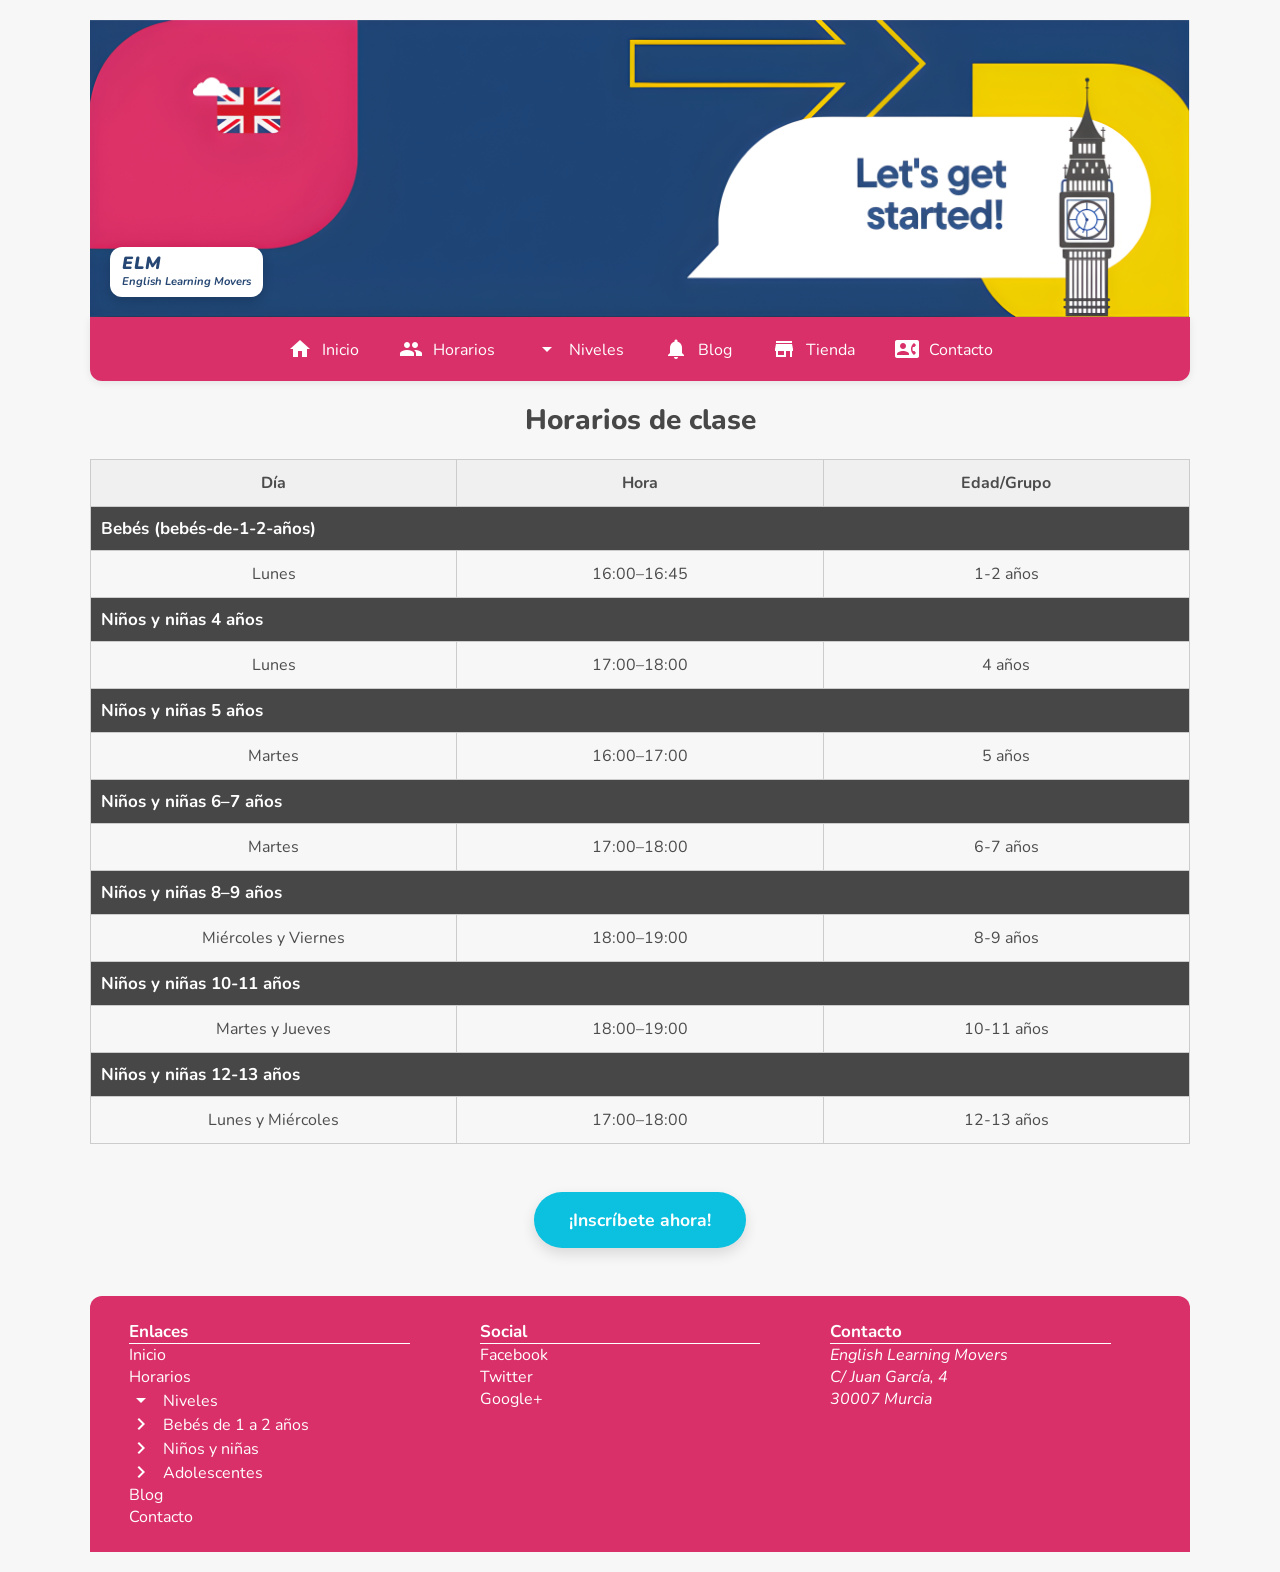
<file: horarios.html>
<!DOCTYPE html>
<html lang="es">

<head>
    <title>English Learning Movers</title>
    <meta name="viewport"
        content="width=device-width, user-scalable=no, initial-scale=1.0, maximum-scale=1.0, minimum-scale=1.0">
    <meta charset="UTF-8">
    <meta name="description" content="Horarios de clase academia de inglés ELM">
    <meta name="keywords" content="horarios de clases de inglé en Cartagena">
    <link rel="preconnect" href="https://fonts.googleapis.com">
    <link rel="preconnect" href="https://fonts.gstatic.com" crossorigin>
    <link href="https://fonts.googleapis.com/css2?family=Nunito:ital,wght@0,200..1000;1,200..1000&display=swap"
        rel="stylesheet">
    <link href="https://fonts.googleapis.com/icon?family=Material+Icons" rel="stylesheet">
    <link rel="stylesheet" type="text/css" href="styles/styles.css">
    <script src="script/script.js"></script>
</head>

<body>
    <div id="contenedor">
        <header>
            <figure class="banner">
                <img src="images/banner-horarios.svg" alt="Banner de academia English Learning Movers">
                <figcaption class="superpuesto-esquina">
                    <a href="index.html" class="logo-elm">
                        <span class="logo-iniciales">ELM</span>
                        <span class="logo-nombre">English Learning Movers</span>
                    </a>
                </figcaption>
            </figure>
            <div class="menu_bar">
                <a href="#" class="bt-menu"><i class="material-icons">menu</i></a>
            </div>
            <nav>
                <ul>
                    <li><a href="index.html"><i class="material-icons">home</i>Inicio</a></li>
                    <li><a href="horarios.html"><i class="material-icons">group</i>Horarios</a></li>
                    <li class="submenu">
                        <span class="nivel-desplegable"><i class="material-icons">arrow_drop_down</i>Niveles</span>
                        <ul class="children">
                            <li><a href="bebes-de-1-2-anos.html"><i class="material-icons">navigate_next</i>Bebés</a>
                            </li>
                            <li><a href="ninos-ninas.html"><i class="material-icons">navigate_next</i>Niños</a></li>
                            <li><a href="adolescentes.html"><i class="material-icons">navigate_next</i>Adolescentes</a>
                            </li>
                        </ul>
                    </li>
                    <li><a href="blog.html"><i class="material-icons">notifications</i>Blog</a></li>
                    <li><a href="tienda.html"><i class="material-icons">store</i>Tienda</a></li>
                    <li><a href="contacto.html"><i class="material-icons">contact_phone</i>Contacto</a></li>
                </ul>
            </nav>
        </header>
        <main>
            <header class="titulo-horario">

                <h1>Horarios de clase</h1>
            </header>
            <table>
                <thead>
                    <tr>
                        <th>Día</th>
                        <th>Hora</th>
                        <th>Edad/Grupo</th>
                    </tr>
                </thead>
                <!-- Grupo #1: Bebés -->
                <tbody class="grupo-horario">
                    <tr>
                        <td colspan="3" class="grupo-titulo">Bebés (bebés-de-1-2-años)</td>
                    </tr>
                    <tr>
                        <td>Lunes</td>
                        <td>16:00–16:45</td>
                        <td>1‑2 años</td>
                    </tr>
                </tbody>
                <!-- Grupo #2: Niños 4 años -->
                <tbody class="grupo-horario">
                    <tr>
                        <td colspan="3" class="grupo-titulo">Niños y niñas 4 años</td>
                    </tr>
                    <tr>
                        <td>Lunes</td>
                        <td>17:00–18:00</td>
                        <td>4 años</td>
                    </tr>
                </tbody>
                <!-- Grupo #3: Niños 5 años -->
                <tbody class="grupo-horario">
                    <tr>
                        <td colspan="3" class="grupo-titulo">Niños y niñas 5 años</td>
                    </tr>
                    <tr>
                        <td>Martes</td>
                        <td>16:00–17:00</td>
                        <td>5 años</td>
                    </tr>
                </tbody>
                <!-- Grupo #4: Niños 6–7 años -->
                <tbody class="grupo-horario">
                    <tr>
                        <td colspan="3" class="grupo-titulo">Niños y niñas 6–7 años</td>
                    </tr>
                    <tr>
                        <td>Martes</td>
                        <td>17:00–18:00</td>
                        <td>6‑7 años</td>
                    </tr>
                </tbody>


                <!-- Grupo #5: Niños 8-9 años -->
                <tbody class="grupo-horario">
                    <tr>
                        <td colspan="3" class="grupo-titulo">Niños y niñas 8–9 años</td>
                    </tr>
                    <tr>
                        <td>Miércoles y Viernes</td>
                        <td>18:00–19:00</td>
                        <td>8‑9 años</td>
                    </tr>
                </tbody>
                <!-- Grupo #6: Niños 10-11 años -->
                <tbody class="grupo-horario">
                    <tr>
                        <td colspan="3" class="grupo-titulo">Niños y niñas 10-11 años</td>
                    </tr>
                    <tr>
                        <td>Martes y Jueves</td>
                        <td>18:00–19:00</td>
                        <td>10‑11 años</td>
                    </tr>
                </tbody>

                <!-- Grupo #7: Niños 12-13 años -->
                <tbody class="grupo-horario">
                    <tr>
                        <td colspan="3" class="grupo-titulo">Niños y niñas 12-13 años</td>
                    </tr>
                    <tr>
                        <td>Lunes y Miércoles</td>
                        <td>17:00–18:00</td>
                        <td>12‑13 años</td>
                    </tr>
                </tbody>
            </table>
            <div class="cta-container">
                <a href="#contacto" class="boton-cta">¡Inscríbete ahora!</a>
            </div>
        </main>
        <footer>
            <div>
                <h2>Enlaces</h2>
                <ul>
                    <li><a href="index.html">Inicio</a></li>
                    <li><a href="horarios.html">Horarios</a></li>
                    <li class="submenu">
                        <span class="nivel-desplegable-footer"><i
                                class="material-icons">arrow_drop_down</i>Niveles</span>
                        <ul class="children">
                            <li><a href="bebes-de-1-2-anos.html"><i class="material-icons">navigate_next</i>Bebés de 1 a
                                    2 años</a></li>
                            <li><a href="ninos-ninas.html"><i class="material-icons">navigate_next</i>Niños y niñas</a>
                            </li>
                            <li><a href="adolescentes.html"><i class="material-icons">navigate_next</i>Adolescentes</a>
                            </li>
                        </ul>
                    </li>
                    <li><a href="blog.html">Blog</a></li>
                    <li><a href="contacto.html">Contacto</a></li>
                </ul>
            </div>
            <div>
                <h2>Social</h2>
                <ul>
                    <li><a href="#">Facebook</a></li>
                    <li><a href="#">Twitter</a></li>
                    <li><a href="#">Google+</a></li>
                </ul>
            </div>
            <div>
                <h2>Contacto</h2>
                <address>
                    English Learning Movers<br>
                    C/ Juan García, 4<br>
                    30007 Murcia
                </address>
            </div>
        </footer>
    </div>
</body>

</html>
</file>
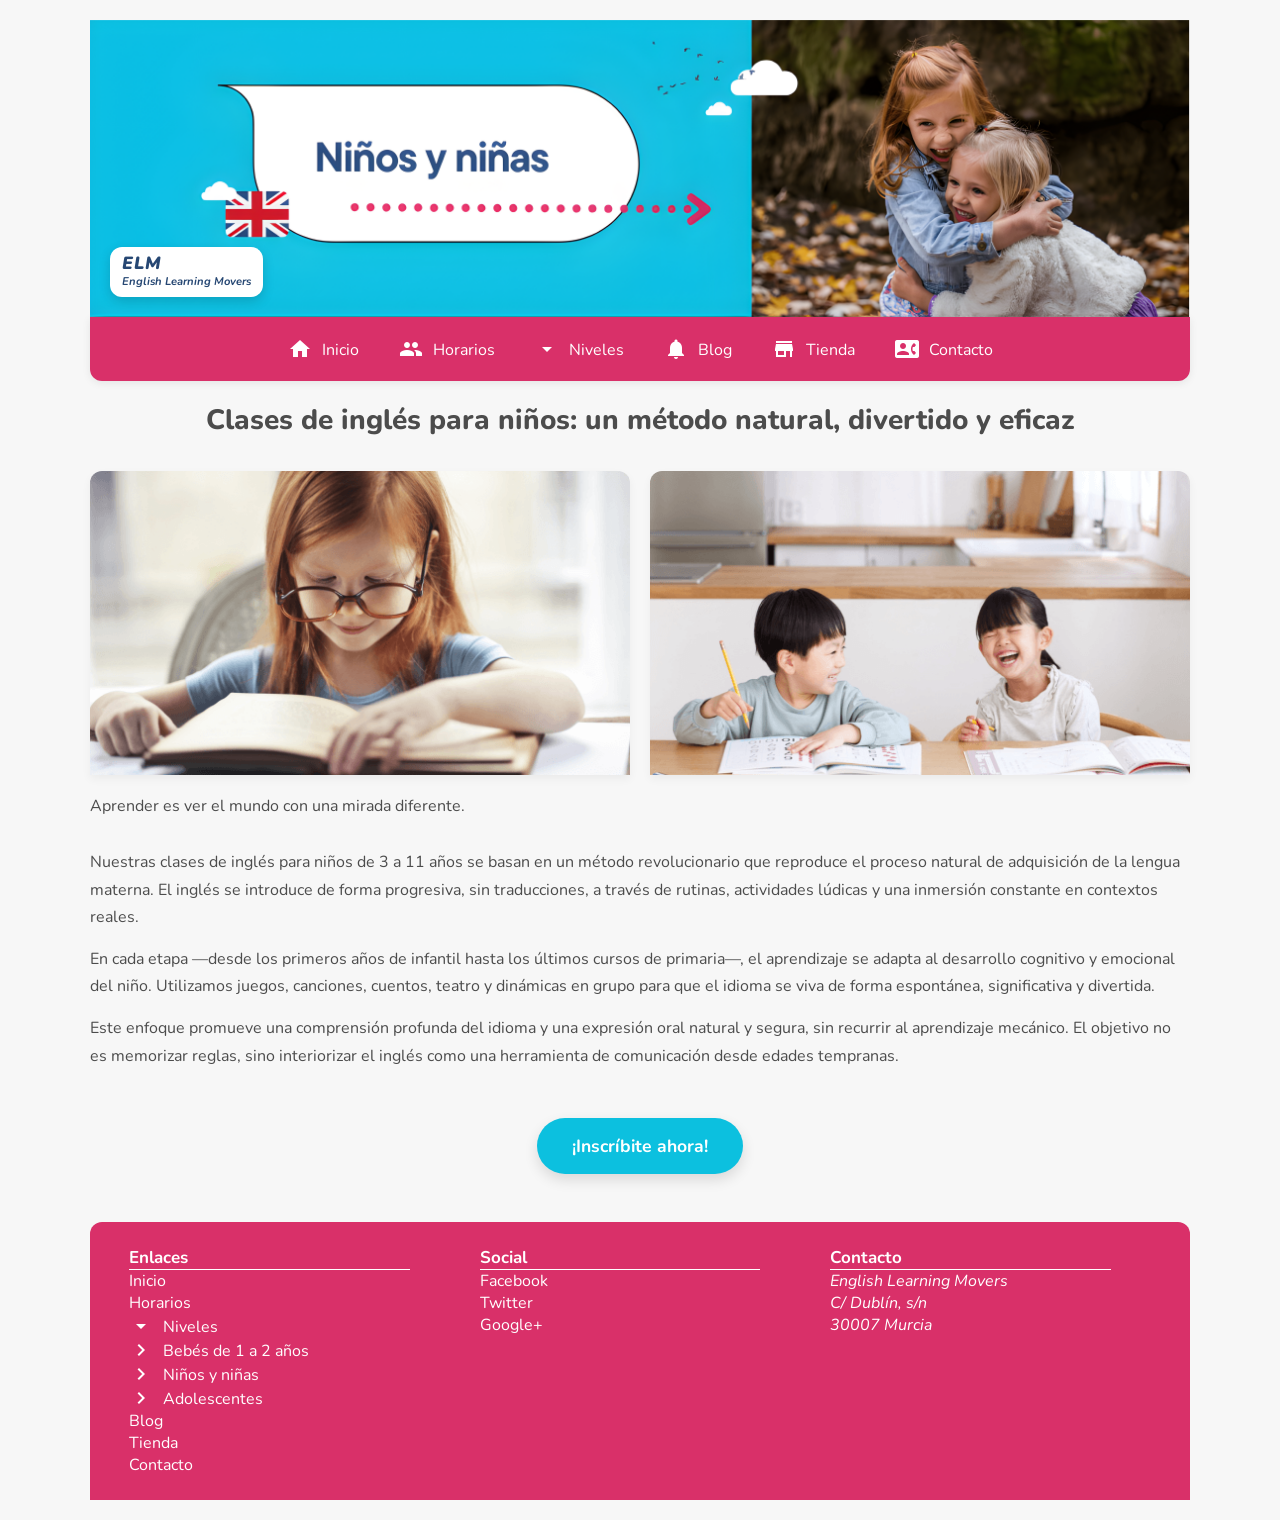
<file: ninos-ninas.html>
<!DOCTYPE html>
<html>

<head>
    <meta charset="UTF-8" />
    <meta name="viewport"
        content="width=device-width, user-scalable=no, initial-scale=1.0, maximum-scale=1.0, minimum-scale=1.0">
    <meta name="description" content="Clases de ingles para ninos y niñas de 3 a 11 años">
    <meta name="keywords"
        content="método para aprender inglés para niños, método revolucionario para aprender inglés, inglés fácil, inglés divertido">
    <title>Inglés para niños y niñas de 3 a 11 años</title>
    <link rel="preconnect" href="https://fonts.googleapis.com">
    <link rel="preconnect" href="https://fonts.gstatic.com" crossorigin>
    <link href="https://fonts.googleapis.com/css2?family=Nunito:ital,wght@0,200..1000;1,200..1000&display=swap"
        rel="stylesheet">
    <link href="https://fonts.googleapis.com/icon?family=Material+Icons" rel="stylesheet">
    <link rel="stylesheet" type="text/css" href="styles/styles.css">
    <script src="script/script.js"></script>
</head>

<body>
    <div id="contenedor">
        <!--div id=contenedor. Caja para encerrar todo el cuerpo de la pagina y que quede centrado en la pantalla del navegador. Hay que cerrarlo antes de cerrar la etiqueta body-->
        <header>
            <figure class="banner">
                <img src="images/banner-ninos.svg">
                <figcaption class="superpuesto-esquina">
                    <a href="index.html" class="logo-elm">
                        <span class="logo-iniciales">ELM</span>
                        <span class="logo-nombre">English Learning Movers</span>
                    </a>
                </figcaption>
            </figure>
            <div class="menu_bar">
                <a href="#" class="bt-menu"><i class="material-icons">menu</i></a>
            </div>
            <nav>
                <ul>
                    <li><a href="index.html"><i class="material-icons">home</i>Inicio</a></li>
                    <li><a href="horarios.html"><i class="material-icons">group</i>Horarios</a></li>
                    <li class="submenu">
                        <!--vamos a añadir un estilo de clase llamado SUBMENU para el elemento de la lista padre-->
                        <span class="nivel-desplegable"><i class="material-icons">arrow_drop_down</i>Niveles</span>
                        <ul class="children">
                            <!--vamos a añadir un estilo de clase llamado CHILDREN para la lista descendiente del anterior-->
                            <li><a href="bebes-de-1-2-anos.html"><i class="material-icons">navigate_next</i>Bebés de 1 a
                                    2 años </a></li>
                            <li><a href="ninos-ninas.html"><i class="material-icons">navigate_next</i>Niños y niñas </a>
                            </li>
                            <li><a href="adolescentes.html"><i class="material-icons">navigate_next</i>Adolescentes </a>
                            </li>
                        </ul>
                    </li>
                    <li><a href="blog.html"><i class="material-icons">notifications</i>Blog</a></li>
                    <li><a href="tienda.html"><i class="material-icons">store</i>Tienda</a></li>
                    <li><a href="contacto.html"><i class="material-icons">contact_phone</i>Contacto</a></li>
                </ul>
            </nav>
        </header>
        <main>
            <section class="descripcion">
                <h1>Clases de inglés para niños: un método natural, divertido y eficaz</h1>
                <div class="galeria">
                    <img src="images/pagina-ninos/nina-lee-ingles.png"
                        alt="niña estudiando en academia English Learning Movers">
                    <img src="images/pagina-ninos/ninos-rien-en-clase.png"
                        alt="niños divertidos en academia English Learning Movers">
                    <figcaption>Aprender es ver el mundo con una mirada diferente.</figcaption>
                    </figure>
                </div>

                <p>
                    Nuestras clases de inglés para niños de 3 a 11 años se basan en un método revolucionario que
                    reproduce
                    el proceso natural de adquisición de la lengua materna. El inglés se introduce de forma progresiva,
                    sin
                    traducciones, a través de rutinas, actividades lúdicas y una inmersión constante en contextos
                    reales.
                </p>
                <p>
                    En cada etapa —desde los primeros años de infantil hasta los últimos cursos de primaria—, el
                    aprendizaje
                    se adapta al desarrollo cognitivo y emocional del niño. Utilizamos juegos, canciones, cuentos,
                    teatro y
                    dinámicas en grupo para que el idioma se viva de forma espontánea, significativa y divertida.
                </p>
                <p>
                    Este enfoque promueve una comprensión profunda del idioma y una expresión oral natural y segura, sin
                    recurrir al aprendizaje mecánico. El objetivo no es memorizar reglas, sino interiorizar el inglés
                    como
                    una herramienta de comunicación desde edades tempranas.
                </p>
            </section>

            <div class="cta-container">
                <a href="#contacto" class="boton-cta">¡Inscríbite ahora!</a>
            </div>
        </main>
        <footer>
            <div>
                <h2>Enlaces</h2>
                <ul>
                    <li><a href="index.html">Inicio</a></li>
                    <li><a href="horarios.html">Horarios</a></li>
                    <li class="submenu">
                        <span class="nivel-desplegable-footer"><i
                                class="material-icons">arrow_drop_down</i>Niveles</span>
                        <ul class="children">
                            <li><a href="bebes-de-1-2-anos.html"><i class="material-icons">navigate_next</i>Bebés de
                                    1 a
                                    2 años</a></li>
                            <li><a href="ninos-ninas.html"><i class="material-icons">navigate_next</i>Niños y
                                    niñas</a>
                            </li>
                            <li><a href="adolescentes.html"><i class="material-icons">navigate_next</i>Adolescentes</a>
                            </li>
                        </ul>
                    </li>
                    <li><a href="blog.html">Blog</a></li>
                    <li><a href="tienda.html">Tienda</a></li>
                    <li><a href="contacto.html">Contacto</a></li>
                </ul>
            </div>
            <div>
                <h2>Social</h2>
                <ul>
                    <li><a href="#">Facebook</a></li>
                    <li><a href="#">Twitter</a></li>
                    <li><a href="#">Google+</a></li>
                </ul>
            </div>
            <div>
                <h2>Contacto</h2>
                <address>
                    English Learning Movers<br>
                    C/ Dublín, s/n<br>
                    30007 Murcia
                </address>
            </div>
        </footer>
    </div>
</body>

</html>
</file>
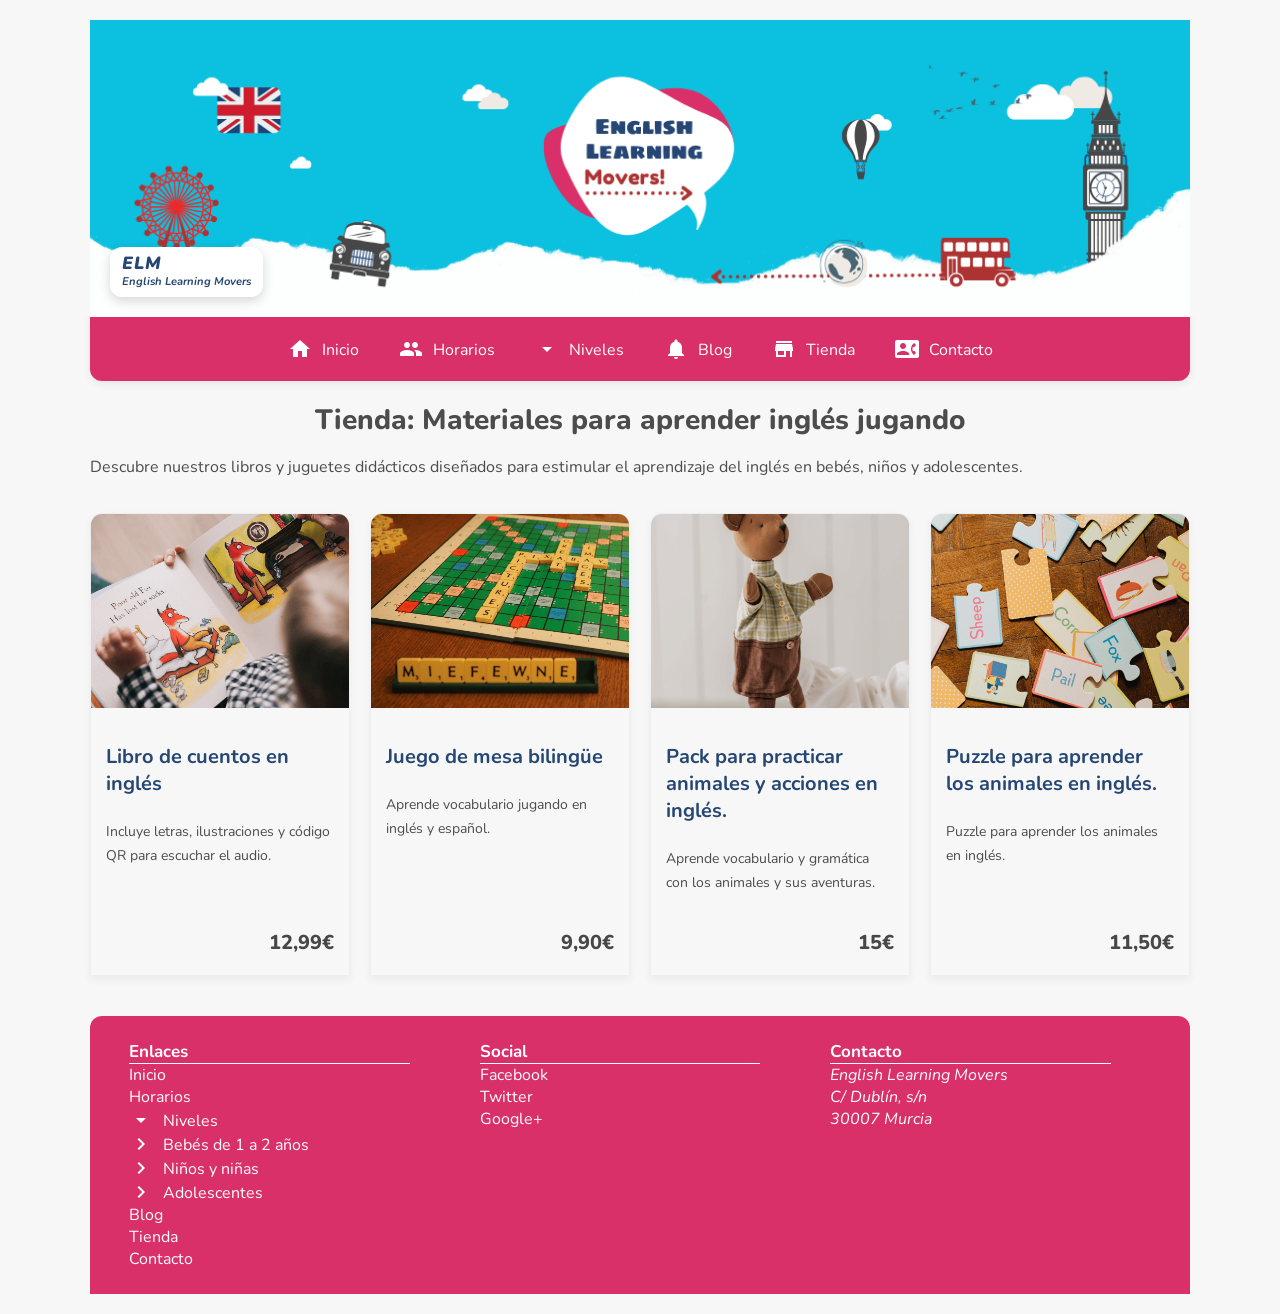
<file: tienda.html>
<!DOCTYPE html>
<html lang="es">

<head>
    <title>English Learning Movers</title>
    <meta name="viewport"
        content="width=device-width, user-scalable=no, initial-scale=1.0, maximum-scale=1.0, minimum-scale=1.0">
    <meta charset="UTF-8">
    <meta name="description" content="Tienda de la Academia de inglés ELM">
    <meta name="keywords"
        content="Academia de inglés Cartagena, inglés para bebés y niños, método natural de aprendizaje del inglés">
    <link rel="preconnect" href="https://fonts.googleapis.com">
    <link rel="preconnect" href="https://fonts.gstatic.com" crossorigin>
    <link href="https://fonts.googleapis.com/css2?family=Nunito:ital,wght@0,200..1000;1,200..1000&display=swap"
        rel="stylesheet">
    <link href="https://fonts.googleapis.com/icon?family=Material+Icons" rel="stylesheet">
    <link rel="stylesheet" type="text/css" href="styles/styles.css">
    <script src="script/script.js"></script>
</head>

<body>
    <div id="contenedor">
        <!--div id=contenedor. Caja para encerrar todo el cuerpo de la pagina y que quede centrado en la pantalla del navegador. Hay que cerrarlo antes de cerrar la etiqueta body-->
        <header>
            <figure class="banner">
                <img src="images/banner-inicio.png" alt="Banner de English Learning Movers">
                <figcaption class="superpuesto-esquina">
                    <a href="index.html" class="logo-elm">
                        <span class="logo-iniciales">ELM</span>
                        <span class="logo-nombre">English Learning Movers</span>
                    </a>
                </figcaption>
            </figure>

            <div class="menu_bar">
                <a href="#" class="bt-menu"><i class="material-icons">menu</i></a>
            </div>
            <nav>
                <ul>
                    <li><a href="index.html"><i class="material-icons">home</i>Inicio</a></li>
                    <li><a href="horarios.html"><i class="material-icons">group</i>Horarios</a></li>
                    <li class="submenu">
                        <span class="nivel-desplegable"><i class="material-icons">arrow_drop_down</i>Niveles</span>
                        <ul class="children">
                            <li><a href="bebes-de-1-2-anos.html"><i class="material-icons">navigate_next</i>Bebés</a>
                            </li>
                            <li><a href="ninos-ninas.html"><i class="material-icons">navigate_next</i>Niños</a></li>
                            <li><a href="adolescentes.html"><i class="material-icons">navigate_next</i>Adolescentes</a>
                            </li>
                        </ul>
                    </li>
                    <li><a href="blog.html"><i class="material-icons">notifications</i>Blog</a></li>
                    <li><a href="tienda.html"><i class="material-icons">store</i>Tienda</a></li>
                    <li><a href="contacto.html"><i class="material-icons">contact_phone</i>Contacto</a></li>
                </ul>
            </nav>
        </header>
        <main class="tienda-principal">
            <header class="tienda-header"> <!-- 2. Un header para la sección -->
                <h1>Tienda: Materiales para aprender inglés jugando</h1>
                <p>Descubre nuestros libros y juguetes didácticos diseñados para estimular el aprendizaje del inglés en
                    bebés, niños y adolescentes.</p>
            </header>
            <div class="product-grid">

                <!-- Producto #1 -->
                <div class="product-card"> <!-- 4. La "tarjeta" de producto -->
                    <figure class="product-image">
                        <img src="images/pagina-tienda/libro-ilustrado-ingles-infantil.png"
                            alt="Libro de cuentos en inglés">
                    </figure>
                    <div class="product-info">
                        <h2 class="product-title">Libro de cuentos en inglés</h2>
                        <p class="product-description">Incluye letras, ilustraciones y código QR para escuchar el audio.
                        </p>
                        <p class="product-price">12,99€</p>
                    </div>
                </div>
                <!-- Producto #2 -->
                <div class="product-card">
                    <figure class="product-image">

                        <img src="images/pagina-tienda/juego-de-mesa.png" alt="Juego de mesa bilingüe">
                    </figure>

                    </figure>
                    <div class="product-info">
                        <h2 class="product-title">Juego de mesa bilingüe</h2>
                        <p class="product-description">Aprende vocabulario jugando en inglés y español.</p>
                        <p class="product-price">9,90€</p>
                    </div>
                </div>
                <!-- Producto #3 -->
                <div class="product-card">
                    <figure class="product-image">
                        <img src="images/pagina-tienda/puppet.png" alt="Títeres de animales + tarjetas en inglés">
                    </figure>
                    <div class="product-info">
                        <h2 class="product-title">Pack para practicar animales y acciones en inglés.</h2>
                        <p class="product-description">Aprende vocabulario y gramática con los animales y sus aventuras.
                        </p>
                        <p class="product-price">15€</p>
                    </div>
                </div>

                <!-- Producto #4 -->
                <div class="product-card">
                    <figure class="product-image">
                        <img src="images/pagina-tienda/puzzle.png" alt="Puzzle dilustrado en inglés">
                    </figure>
                    <div class="product-info">
                        <h2 class="product-title">Puzzle para aprender los animales en inglés.</h2>
                        <p class="product-description">Puzzle para aprender los animales en inglés.
                        </p>
                        <p class="product-price">11,50€</p>
                    </div>
                </div>
        </main>
        <footer>
            <div>
                <h2>Enlaces</h2>
                <ul>
                    <li><a href="index.html">Inicio</a></li>
                    <li><a href="horarios.html">Horarios</a></li>
                    <li class="submenu">
                        <span class="nivel-desplegable-footer"><i
                                class="material-icons">arrow_drop_down</i>Niveles</span>
                        <ul class="children">
                            <li><a href="bebes-de-1-2-anos.html"><i class="material-icons">navigate_next</i>Bebés de 1 a
                                    2 años</a></li>
                            <li><a href="ninos-ninas.html"><i class="material-icons">navigate_next</i>Niños y niñas</a>
                            </li>
                            <li><a href="adolescentes.html"><i class="material-icons">navigate_next</i>Adolescentes</a>
                            </li>
                        </ul>
                    </li>
                    <li><a href="blog.html">Blog</a></li>
                    <li><a href="tienda.html">Tienda</a></li>
                    <li><a href="contacto.html">Contacto</a></li>
                </ul>
            </div>
            <div>
                <h2>Social</h2>
                <ul>
                    <li><a href="#">Facebook</a></li>
                    <li><a href="#">Twitter</a></li>
                    <li><a href="#">Google+</a></li>
                </ul>
            </div>
            <div>
                <h2>Contacto</h2>
                <address>
                    English Learning Movers<br>
                    C/ Dublín, s/n<br>
                    30007 Murcia
                </address>
            </div>
        </footer>
    </div>
</body>

</html>
</file>
<file: styles/styles.css>
:root {
  /* --- TIPOGRAFÍA --- */
  /* calculado los 'rem' basándonos en un tamaño de fuente de navegador de 16px. */
  --fs-h1: 1.75rem;
  /* 28px / 16px */
  --fs-h2: 1.5rem;
  /* 24px / 16px */
  --fs-h3: 1.25rem;
  /* 20px / 16px */
  --fs-body: 1rem;
  /* 16px / 16px */
  --fs-cta: 1.1rem;
  /* 17.6px / 16px */
  --fs-small: 0.875rem;
  /* 14px / 16px */
  --fs-subtitle: 1.0625rem;
  /* 17px / 16px */

  --color-principal: #D93069;
  --color-secundario: #264773;
  --color-cta: #0cc0df;
  --color-texto-principal: #4c4c4c;
  --color-texto-claro: #ffffff;
  --color-fondo-oscuro: #474747;
  --color-figcaption: #777;
}

*,
*::before,
*::after {
  margin: 0;
  padding: 0;
  box-sizing: border-box;
}

#contenedor {
  width: min(92%, 1100px);
  max-width: 1100px;
  margin: 20px auto;
}


.banner {
  position: relative;
  margin: 0;
}

.banner img {
  width: 100%;
  height: auto;
  display: block;

}

.superpuesto-esquina {
  position: absolute;
  bottom: 20px;
  left: 20px;
  z-index: 1000;
}


.logo-elm {
  display: inline-flex;
  flex-direction: column;
  gap: 2px;
  background-color: #ffffff;
  padding: 8px 12px;
  border-radius: 12px;
  font-family: 'Nunito', sans-serif;
  text-decoration: none;
  color: #264773;
  box-shadow: 0 4px 12px rgba(0, 0, 0, 0.16);
  transition: 0.3s ease;
}

.logo-iniciales {
  font-size: 1.1rem;
  font-weight: 900;
  line-height: 1;
  letter-spacing: 1px;
}

.logo-nombre {
  font-size: 0.7rem;
  font-weight: 700;
}

.logo-elm:hover {
  background-color: #264773;
  color: #ffffff;
}




body {
  font-family: 'Nunito', 'Segoe UI', Roboto, Arial, sans-serif;
  font-size: var(--fs-body);
  color: #4c4c4c;
  background-color: #f7f7f7;
}

p {
  margin-top: 15px;
  line-height: 1.7;
}

figure figcaption {
  font-style: italic;
  font-size: var(--fs-small);
  color: var(--color-figcaption);
}

figure {
  margin-bottom: 20px;
}

header {
  width: 100%;
  position: relative;
}

header nav.visible {
  left: 0;
}

header nav {
  width: 100%;
  margin: 0 auto 20px;
  background: #D93069;
  display: flex;
  justify-content: center;
  transition: left 0.3s ease;
  border-radius: 0 0 12px 12px;
  box-shadow: 0 2px 8px rgba(0, 0, 0, 0.08);
}

header nav ul {
  overflow: hidden;
  list-style: none;
}

header nav ul li {
  float: left;
}

header nav ul li a {
  color: rgb(255, 255, 255);
  padding: 20px;
  display: block;
  text-decoration: none;
}


header nav ul li a:hover {
  background: #F595C2;
  color: rgb(71, 71, 71);
  transition: background 0.3s ease;


}

.menu_bar {
  display: none;

}

header nav ul li:hover .children {
  display: block;
}

header nav ul li .children {
  display: none;
  background: #D93069;
  position: absolute;
  width: 40%;
  z-index: 1000;

}

header nav ul li .children li {
  display: block;
  overflow: hidden;
  border-bottom: 1px solid rgba(0, 0, 0, .5);

}

header nav ul li .children li a {
  display: block;

}

header nav ul li .children li a:hover {
  color: #474747;
  transition: background 0.3s ease;


}

header nav ul li .children li a span {
  float: right;
  position: relative;
  top: 3px;
  margin-right: 1px;
  margin-left: 10px;
}

.nivel-desplegable {
  display: block;
  padding: 20px;
  color: white;
  cursor: pointer;
  text-decoration: none;
  transition: background 0.3s ease;
}

.nivel-desplegable:hover {
  background: #F595C2;
  color: #474747;
}

.layout-columnas {
  display: flex;
  gap: 32px;
  flex-wrap: wrap;
  align-items: flex-start;
}


.layout-columnas>section {
  flex: 2;
  /* La sección principal ocupa el doble de espacio que el aside */
  min-width: 300px;

}

.layout-columnas>aside {
  flex: 1;
  max-width: 240px;
  border: 1px solid #eee;
  box-sizing: border-box;
  background-color: #ffffff;
  border-radius: 12px 0 0px 12px;
  padding: 10px;
  box-shadow: 0 2px 8px rgba(0, 0, 0, 0.08);
}


section article {
  width: 100%;
  max-width: 800px;
  margin-bottom: 24px;
  margin-top: 4px;
  padding: 0;
}


article header h1 {
  width: 100%;
  padding: 10px;
  background: #474747;
  color: #FFFFFF;


}

h1 {
  margin-top: 5px;
  margin-bottom: 5px;
  font-size: var(--fs-h1);
  font-weight: 800;
  text-align: center;
  border-radius: 8px 8px 0px 0px;
}


article img {
  width: 100%;
  height: auto;
  display: block;
  object-fit: cover;
  margin: 0 auto;
  max-width: 100%;
  border-radius: 0px;
}

article header h2 {
  width: 100%;
  padding: 12px;
  background: #474747;
  color: #FFFFFF;
  text-align: center;
  box-sizing: border-box;
}

.pillar-card {
  border-radius: 12px 12px 0px 0px;
  background-color: #ffffff;
  box-shadow: 0 2px 8px rgba(0, 0, 0, 0.08);
  overflow: hidden;

}

.pillar-card p,
.pillar-card figcaption {
  padding-left: 18px;
  padding-right: 18px;
}

h2 {
  font-size: var(--fs-h2);
  border-radius: 8px 8px 0 0px;

}

h3 {
  font-size: var(--fs-h3);

}


aside img {
  margin: 10px 9px 1px;
  border-radius: 8px 0 0 8px;
}

aside blockquote {
  margin: 9px;


}

aside p {
  margin: 20px 9px;
}

aside footer {
  width: 100%;
  margin-top: 5px;

}

aside header p {
  max-width: 90%;
  padding: 10px;
  background: #FDECEF;
  color: #474747;
  text-align: center;
  margin: 10px auto;
  box-sizing: border-box;
  overflow-wrap: break-word;
  border-radius: 0px 8px 8px 8px;
}


.cta-container {
  text-align: center;
  margin: 3rem 0;
}

.boton-cta {
  display: inline-block;
  background-color: #0cc0df;
  color: #ffffff;
  padding: 1rem 2.2rem;
  font-size: var(--fs-cta);
  font-weight: 700;
  border: none;
  border-radius: 999px;
  text-decoration: none;
  cursor: pointer;
  box-shadow: 0 6px 14px rgba(0, 0, 0, 0.12);
  transition: all 0.25s ease;
}


.boton-cta:hover {
  transform: translateY(-3px);
  background-color: #264773;
  box-shadow: 0 8px 18px rgba(0, 0, 0, 0.18);
}

footer {
  display: flex;
  flex-wrap: wrap;
  width: 100%;
  max-width: 1100px;
  margin: 40px auto 0;
  padding: 24px;
  background-color: #D93069;
  color: #ffffff;
  box-sizing: border-box;
  border-radius: 12px 12px 0 0;
}

footer div {
  flex-basis: 33.333%;
  padding: 0 15px;
}


footer h2 {
  border-bottom: 1px solid #fff;
  margin-right: 40px;
  font-size: var(--fs-subtitle);
}

footer ul {
  padding: 0px;
}

footer li {
  list-style: none;
}

footer li a {
  text-decoration: none;
  color: #fff;
  font-size: 1rem;
}

i.material-icons {
  padding-right: 10px;
  vertical-align: bottom;
}

footer .submenu:hover .children {
  display: block;
}

.nivel-desplegable-footer {
  display: block;
  color: white;
  cursor: pointer;
  text-decoration: none;
  transition: background 0.3s ease;
}

/*====página horario====*/

.titulo-horario {
  text-align: center;
  color: #474747;
}


.grupo-titulo {
  background: #474747;
  color: #ffffff;
  padding: 10px;
  font-size: var(--fs-subtitle);
  font-weight: bold;
  text-align: left !important;

}

.grupo-horario {
  border-bottom: 20px;

}

table {
  table-layout: fixed;
  width: 100%;
  border-collapse: collapse;
  margin-top: 20px;
}

th,
td {
  padding: 12px;
  border: 1px solid #ccc;
  text-align: center;
  width: 33.33%;
}

th {
  background: #f0f0f0;
}

/*==== Fin Página horario*====*/

.galeria,
.product-grid {
  display: grid;
  grid-template-columns: repeat(auto-fit, minmax(250px, 1fr));
  gap: 20px;

  width: 100%;
  max-width: 1100px;
  margin: 2rem auto;
}


.galeria {
  grid-template-columns: repeat(2, 1fr);
  align-items: start;

}

.galeria img {
  width: 100%;
  height: auto;
  display: block;
  border-radius: 12px 12px 0 0px;
  box-shadow: 0 4px 10px rgba(0, 0, 0, 0.05);
}


.product-card {
  border: 1px solid #eee;
  border-radius: 12px 12px 0px 0px;
  box-shadow: 0 4px 10px rgba(0, 0, 0, 0.05);
  overflow: hidden;
  display: flex;
  flex-direction: column;
}

.product-card .product-image img {
  width: 100%;
  height: auto;
  display: block;
  aspect-ratio: 4 / 3;
  object-fit: cover;

}

.product-card .product-info {
  padding: 15px;
  display: flex;
  flex-direction: column;
  flex-grow: 1;
}

.product-card .product-title {
  font-size: var(--fs-h3);
  color: var(--color-secundario);
  margin-bottom: 0.5rem;
}

.product-card .product-description {
  font-size: var(--fs-small);
  color: var(--color-texto-principal);
  flex-grow: 1;
  margin-bottom: 1rem;
}

.product-card .product-price {
  font-size: var(--fs-h3);
  font-weight: 800;
  color: var(--color-fondo-oscuro);
  text-align: right;

}

/* ==== Página del Blog (Post individual) ==== */

main.post {
  max-width: 1000px;
  margin: 20px auto;
  padding: 15px;
  color: #474747;
  line-height: 1.7;
  background-color: #ffffff;
  box-sizing: border-box;
}

main.post article header h1 {
  font-size: var(--fs-h1);
  color: #ffffff;
  margin-bottom: 10px;
  text-align: center;
}

/* ========================================================= */
/* == NUEVO ESTILO PARA METADATA DEL POST (AUTOR Y FECHA) == */
/* ========================================================= */

/* Contenedor principal de la metadata */
main.post .meta-info {
  text-align: left;
  margin-bottom: 2rem;
  color: #777;
  font-size: var(--fs-small);
}


main.post .autor {
  font-weight: 700;
  color: #555;
}

main.post .separador {
  margin: 0 0.5em;
  /* Espacio a los lados del separador "|" */
}

main.post section {
  margin-top: 30px;
}

main.post section h2 {
  font-size: var(--fs-h2);
  color: #D93069;
  margin-bottom: 10px;
}

main.post figure {
  margin: 30px 0;
  text-align: left;
}

main.post figure img {
  width: 100%;
  height: auto;
  border-radius: 12px;
  box-shadow: 0 4px 10px rgba(0, 0, 0, 0.1);
}

main.post figure figcaption {
  font-size: var(--fs-small);
  color: var(--color-figcaption);
  margin-top: 5px;
  font-style: italic;

}

section.conclusion-post {
  background-color: #FDECEF;
  border-left: 6px solid #D93069;
  border-radius: 8px;
  box-shadow: 0 6px 16px rgba(0, 0, 0, 0.15);
  max-width: 1000px;
  margin: 2rem auto;
  padding: 2rem;
  text-align: center;
  font-family: 'Nunito', sans-serif;
  color: #474747;
}

section.conclusion-post h2 {
  color: #D93069;
  font-size: 1.6em;
  margin-bottom: 15px;
}


/* ==== Fin Página del Blog ==== */

/* Contacto */

.formulario-contacto {
  max-width: 600px;
  margin: 20px auto;
  display: flex;
  flex-direction: column;
  gap: 15px;
}

.formulario-contacto h2 {
  font-size: 1.3rem;
  color: #264773;

}

main.contacto-flex {
  display: flex;
  flex-wrap: wrap;
  justify-content: center;
  gap: 30px;
  max-width: 1100px;
  margin: 2rem auto;
  align-items: flex-start;
}

.formulario-contacto label {
  font-weight: bold;
  color: #264773;
}

.formulario-contacto input,
.formulario-contacto textarea {
  padding: 10px;
  border: 1px solid #ccc;
  border-radius: 6px;
  font-family: 'Nunito', sans-serif;
  font-size: 1em;
}

.formulario-contacto button {
  align-self: center;
}

/* Contacto en 2 columnas */
main.contacto-flex {
  display: flex !important;
  flex-direction: row !important;
  align-items: flex-start;
  justify-content: center;
}


.formulario-contacto,
.ubicacion-mapa {
  flex: 1 1 450px;
  max-width: 500px;
}

.formulario-contacto form {
  display: flex;
  flex-direction: column;
  gap: 10px;
}

.formulario-contacto input,
.formulario-contacto textarea {
  padding: 10px;
  border: 1px solid #ccc;
  border-radius: 6px;
  font-family: 'Nunito', sans-serif;
}

.ubicacion-mapa h2 {
  margin-bottom: 10px;
  color: #264773;
  font-size: 1.3rem;
  text-align: center;
}

.mapa-contenedor {
  width: 100%;
  height: 100%;
  border-radius: 8px;
  overflow: hidden;
  box-shadow: 0 4px 12px rgba(0, 0, 0, 0.15);
  display: flex;
}

.mapa-contenedor iframe {
  border: 0;
  flex-grow: 1;
}

/* ====fin pagina de contacto====*/
/* Movil horizontal y tablets en vertical */

@media screen and (max-width:768px) {
  header img {
    display: none;

  }

  #contenedor {
    width: 100%;
  }

  section {
    width: 100%;
  }

  article header {

    padding-left: 0;

  }

  article figure,
  article img {
    width: 100%;

  }


  article header h1 {
    padding-left: 5px;
  }


  aside img {
    width: 90%;
  }

}

/* Movil en vertical */

@media screen and (max-width:640px) {

  .superpuesto-esquina {
    display: none;
  }

  body {
    font-size: 0.9em;
  }

  article header h1 {
    font-size: 1.2em;
    letter-spacing: 3px
  }

  article header h2 {
    font-size: 1.2rem;
    padding: 10px;
  }


  header nav {
    width: 80%;
    height: 100%;
    left: -100%;
    margin: 0;
    position: fixed;
    z-index: 999;

  }

  header nav ul li {
    display: block;
    float: none;
    border-bottom: 1px solid rgba(255, 255, 255, .3);
  }

  .menu_bar {
    display: block;
    width: 100%;
    background: #ccc;
  }

  .menu_bar .bt-menu {
    display: block;
    padding: 20px;
    background: #D93069;
    color: #fff;
    text-decoration: none;
    font-weight: bold;
    font-size: 25px;
    -webkit-box-sizing: border-box;
    -moz-box-sizing: border-box;
    box-sizing: border-box;
  }

  .menu_bar span {
    float: right;
    font-size: 40px;
  }

  .layout-columnas>aside {
    margin: 0 auto;
  }

}
</file>
